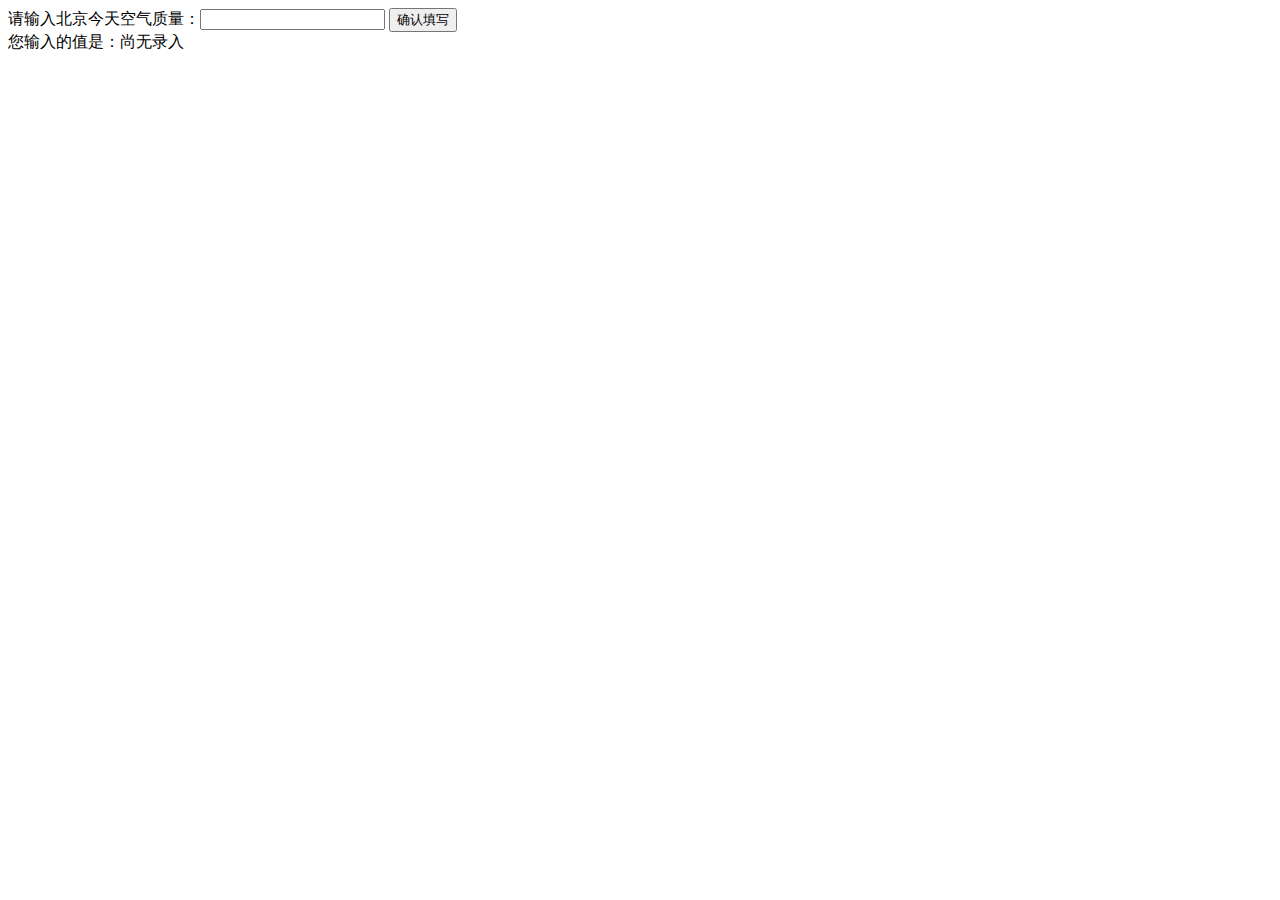
<file: 第二阶段/任务十三：零基础JavaScript编码（一）/index.html>
<!DOCTYPE html>
<html>
  <head>
    <meta charset="utf-8">
    <title>IFE JavaScript Task 01</title>
  </head>
<body>

  <label>请输入北京今天空气质量：<input id="aqi-input" type="text"></label>
  <button id="button">确认填写</button>

  <div>您输入的值是：<span id="aqi-display">尚无录入</span></div>

<script type="text/javascript">
  /*
  给按钮button绑定一个点击事件
  在事件处理函数中
  获取aqi-input输入的值，并显示在aqi-display中
  */
    var btn = document.getElementById("button");
    function clickBtn()
    {
      var inputValue = document.getElementById("aqi-input").value;
      var aqiDisplay = document.getElementById("aqi-display");
      aqiDisplay.innerHTML = inputValue;
    }
    btn.onclick = clickBtn;


</script>
</body>
</html>
</file>
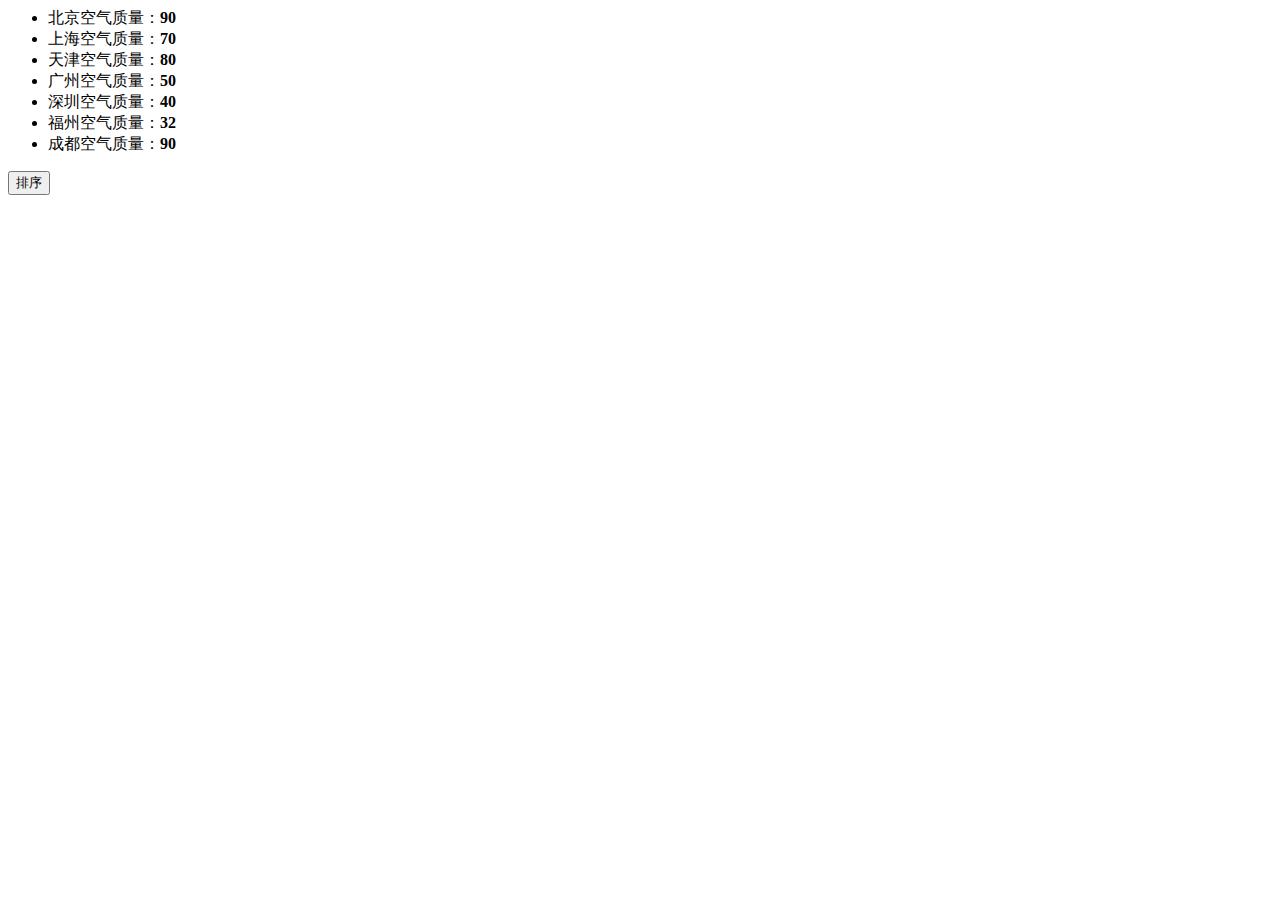
<file: 第二阶段/任务十五：零基础JavaScript编码（三）/index.html>
<!DOCTYPE>
<html>
  <head>
    <meta charset="utf-8">
    <title>IFE JavaScript Task 01</title>
  </head>
<body>

  <ul id="source">
    <li>北京空气质量：<b>90</b></li>
    <li>上海空气质量：<b>70</b></li>
    <li>天津空气质量：<b>80</b></li>
    <li>广州空气质量：<b>50</b></li>
    <li>深圳空气质量：<b>40</b></li>
    <li>福州空气质量：<b>32</b></li>
    <li>成都空气质量：<b>90</b></li>
  </ul>

  <ul id="resort"></ul>

  <button id="sort-btn">排序</button>

<script type="text/javascript">

  /**
   * getData方法
   * 读取id为source的列表，获取其中城市名字及城市对应的空气质量
   * 返回一个数组，格式见函数中示例
   */
  function getData() {
    // var uListChilds = document.getElementById("source").childNodes;
    var ul = document.getElementById("source");
    var data = new Array();
    // for(var i=0,j=0; i<uListChilds.length; i++)
    // {
    //   if(uListChilds[i].nodeName == "LI")
    //   {
    //     var liData = uListChilds[i].innerHTML;
    //     data[j] = new Array();
    //     data[j][0] = liData.slice(0,2);
    //     data[j][1] = liData.slice(-6,-4);
    //     console.log(data[j][0]+data[j][1]);
    //     j++;
    //   }
    // }
    for (var i = 0; i < ul.children.length; i++) {
      var li = ul.children[i];
      var strCity = li.innerHTML.split("空气质量：")[0];
      var num = Number(li.children[0].innerHTML);
      data.push([strCity, num]);
    }

    /*
    data = [
      ["北京", 90],
      ["北京", 90]
      ……
    ]
    */

    return data;

  }

  /**
   * sortAqiData
   * 按空气质量对data进行从小到大的排序
   * 返回一个排序后的数组
   */
  function sortAqiData(data)
  {
    function sortBy(x,y)
    {
      return x[1]-y[1];
    }
    data.sort(sortBy);
    for(var i=0; i<data.length; i++)
    {
      console.log(data[i][1]);
    }
    return data;
  }

  /**
   * render
   * 将排好序的城市及空气质量指数，输出显示到id位resort的列表中
   * 格式见ul中的注释的部分
   */
  function render(data)
  {
    var newUl = document.getElementById("resort");
    for(var i=0;i<data.length;i++)
    {
      var newLi = document.createElement("li");
      newLi.innerHTML = data[i][0]+"空气质量："+"<b>"+data[i][1]+"</b>";
      newUl.appendChild(newLi);
    }

  }

  function btnHandle()
  {
    if(document.getElementById("resort").childNodes.length === 0)
    {
      var aqiData = getData();
      aqiData = sortAqiData(aqiData);
      render(aqiData);
    }
  }


  function init() {

    // 在这下面给sort-btn绑定一个点击事件，点击时触发btnHandle函数
    var btn = document.getElementById("sort-btn");
    btn.onclick = btnHandle;

  }
  init();

</script>
</body>
</html>
</file>
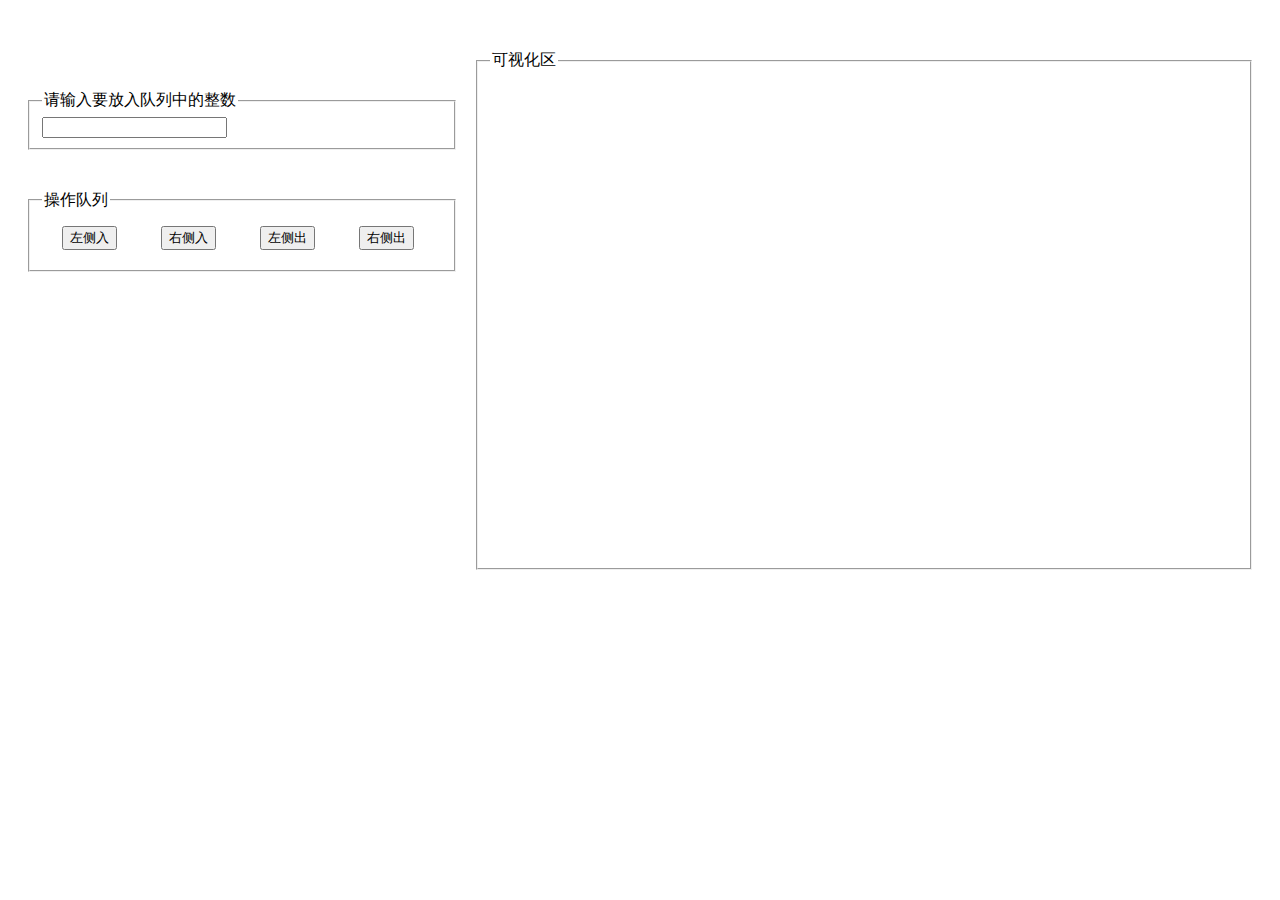
<file: 第二阶段/任务十八：基础JavaScript练习（一）/index.html>
<!DOCTYPE html>
<html lang="en">
<head>
    <meta charset="UTF-8">
    <title>任务十八</title>
    <link rel="stylesheet" type="text/css" href="style.css">
    <script type="text/javascript" src="script.js"></script>
</head>
<body>
    <div class="panel">
      <fieldset class="field-1">
        <legend>请输入要放入队列中的整数</legend>
        <input type="text" id="input-num">
      </fieldset>
      <fieldset class="field-1">
        <legend>操作队列</legend>
        <button class="btn">左侧入</button>
        <button class="btn">右侧入</button>
        <button class="btn">左侧出</button>
        <button class="btn">右侧出</button>
      </fieldset>
    </div>

    <fieldset class="field-2">
      <legend>可视化区</legend>
      <div id="visual"></div>
    </fieldset>
</body>
</html>
</file>
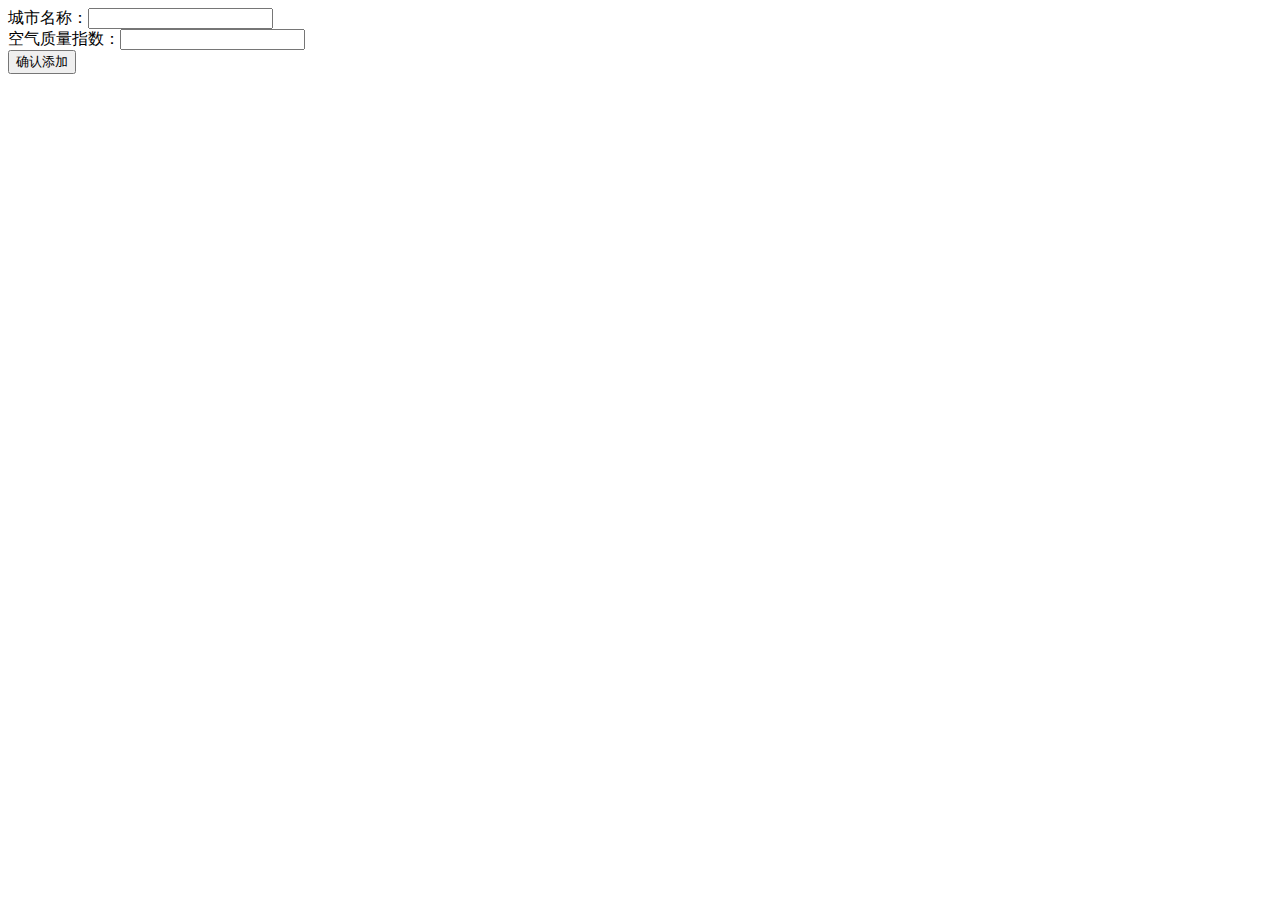
<file: 第二阶段/任务十六：零基础JavaScript编码（四）/index.html>
<!DOCTYPE>
<html>
  <head>
    <meta charset="utf-8">
    <title>IFE JavaScript Task 01</title>
  </head>
<body>

  <div>
    <label>城市名称：<input id="aqi-city-input" type="text"></label><br>
    <label>空气质量指数：<input id="aqi-value-input" type="text"></label><br>
    <button id="add-btn">确认添加</button>
  </div>
  <table id="aqi-table">
  <!--
    <tr>
      <td>城市</td><td>空气质量</td><td>操作</td>
    </tr>
    <tr>
      <td>北京</td><td>90</td><td><button>删除</button></td>
    </tr>
    <tr>
      <td>北京</td><td>90</td><td><button>删除</button></td>
    </tr>
   -->
  </table>
  <script src="task.js"></script>
</body>
</html>
</file>
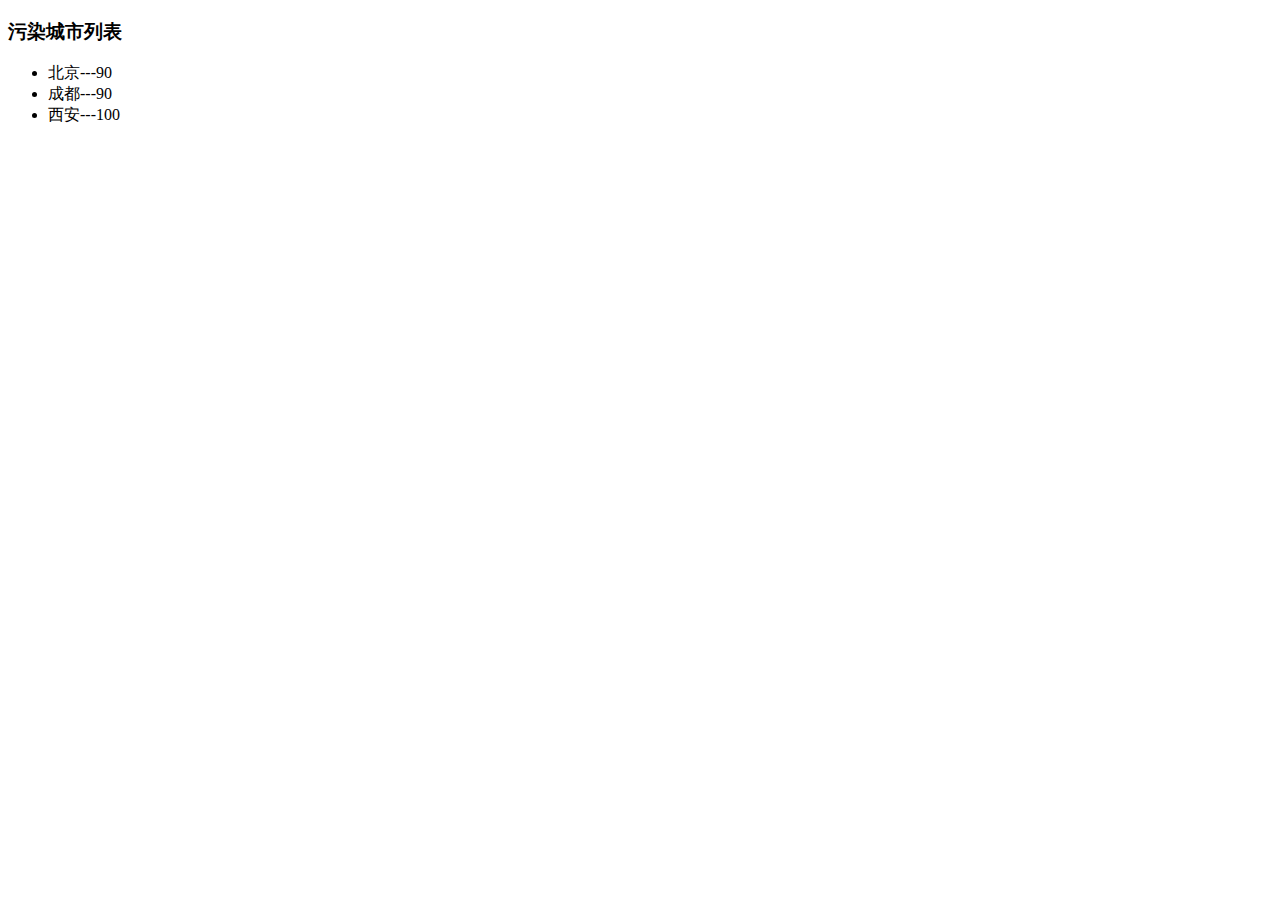
<file: 第二阶段/任务十四：零基础JavaScript编码（二）/index.html>
<!DOCTYPE html>
<html>
  <head>
    <meta charset="utf-8">
    <title>IFE JavaScript Task 01</title>
  </head>
  <body>

  <h3>污染城市列表</h3>
  <ul id="aqi-list">
  <!--
    <li>第一名：福州（样例），10</li>
  	<li>第二名：福州（样例），10</li> -->
  </ul>

  <script type="text/javascript">

  var aqiData = [
    ["北京", 90],
    ["上海", 50],
    ["福州", 10],
    ["广州", 50],
    ["成都", 90],
    ["西安", 100]
  ];

  /*
  遍历读取aqiData中各个城市的数据
  将空气质量指数大于60的城市显示到aqi-list的列表中
  */
  for(var i=0;i<aqiData.length;i++)
  {
    if(aqiData[i][1]>60)
      createList(aqiData[i]);
  }
  function createList(data)
  {
    var newLi = document.createElement("li");
    newLi.innerHTML = data[0]+"---"+data[1];
    var uList = document.getElementById("aqi-list");
    uList.appendChild(newLi);
  }

  </script>
  </body>
</html>
</file>
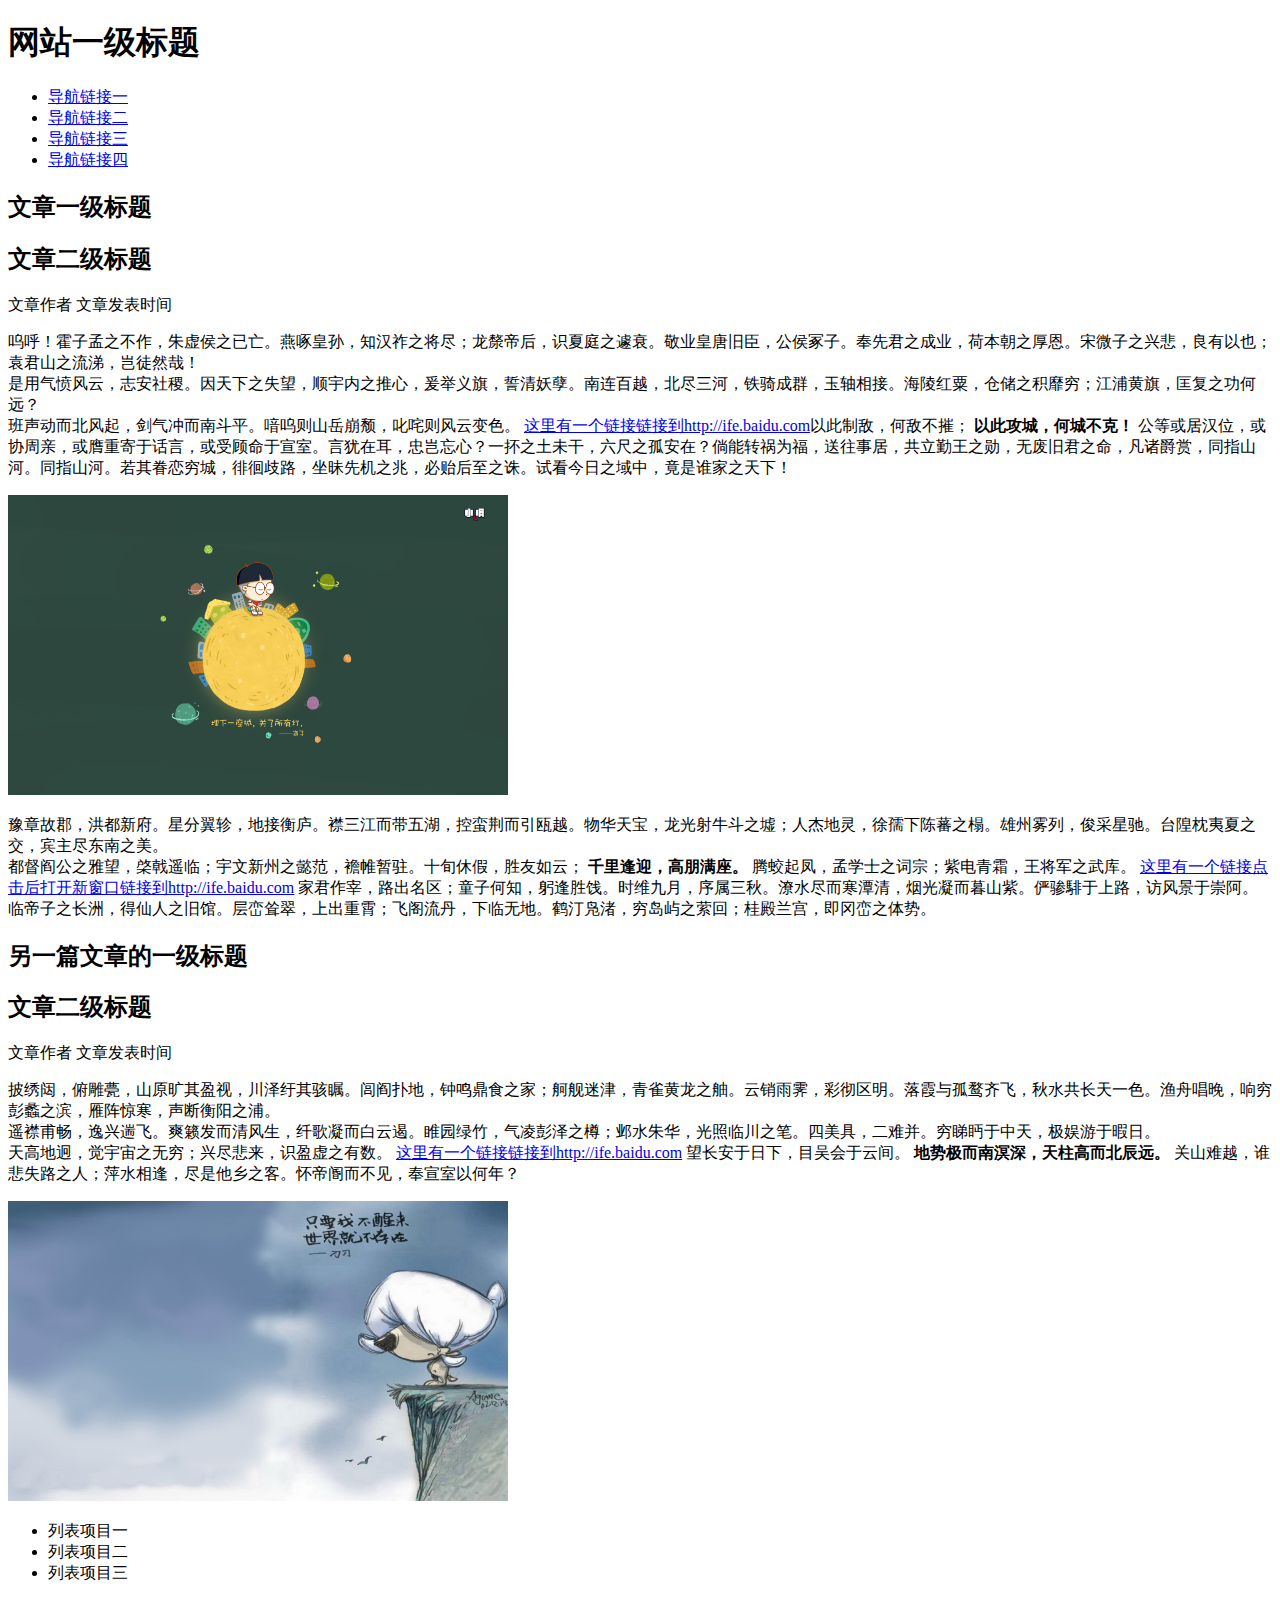
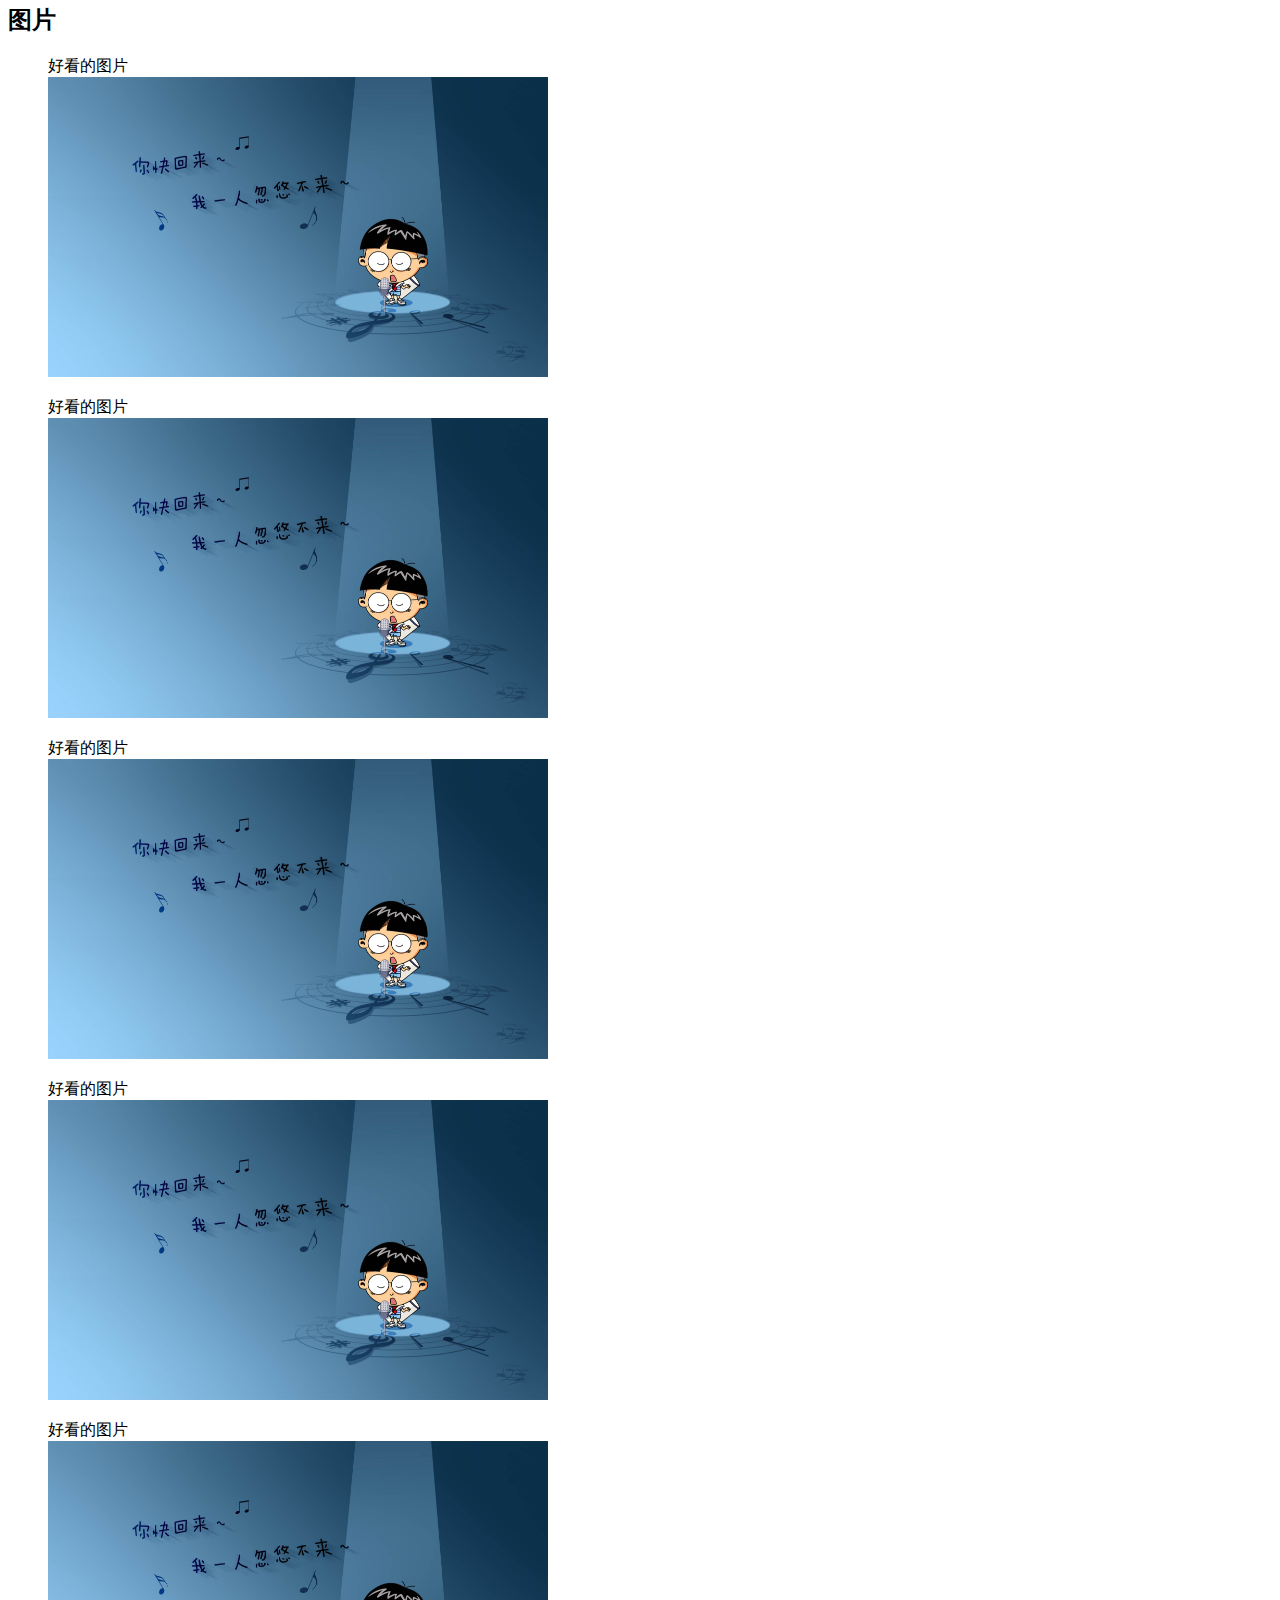
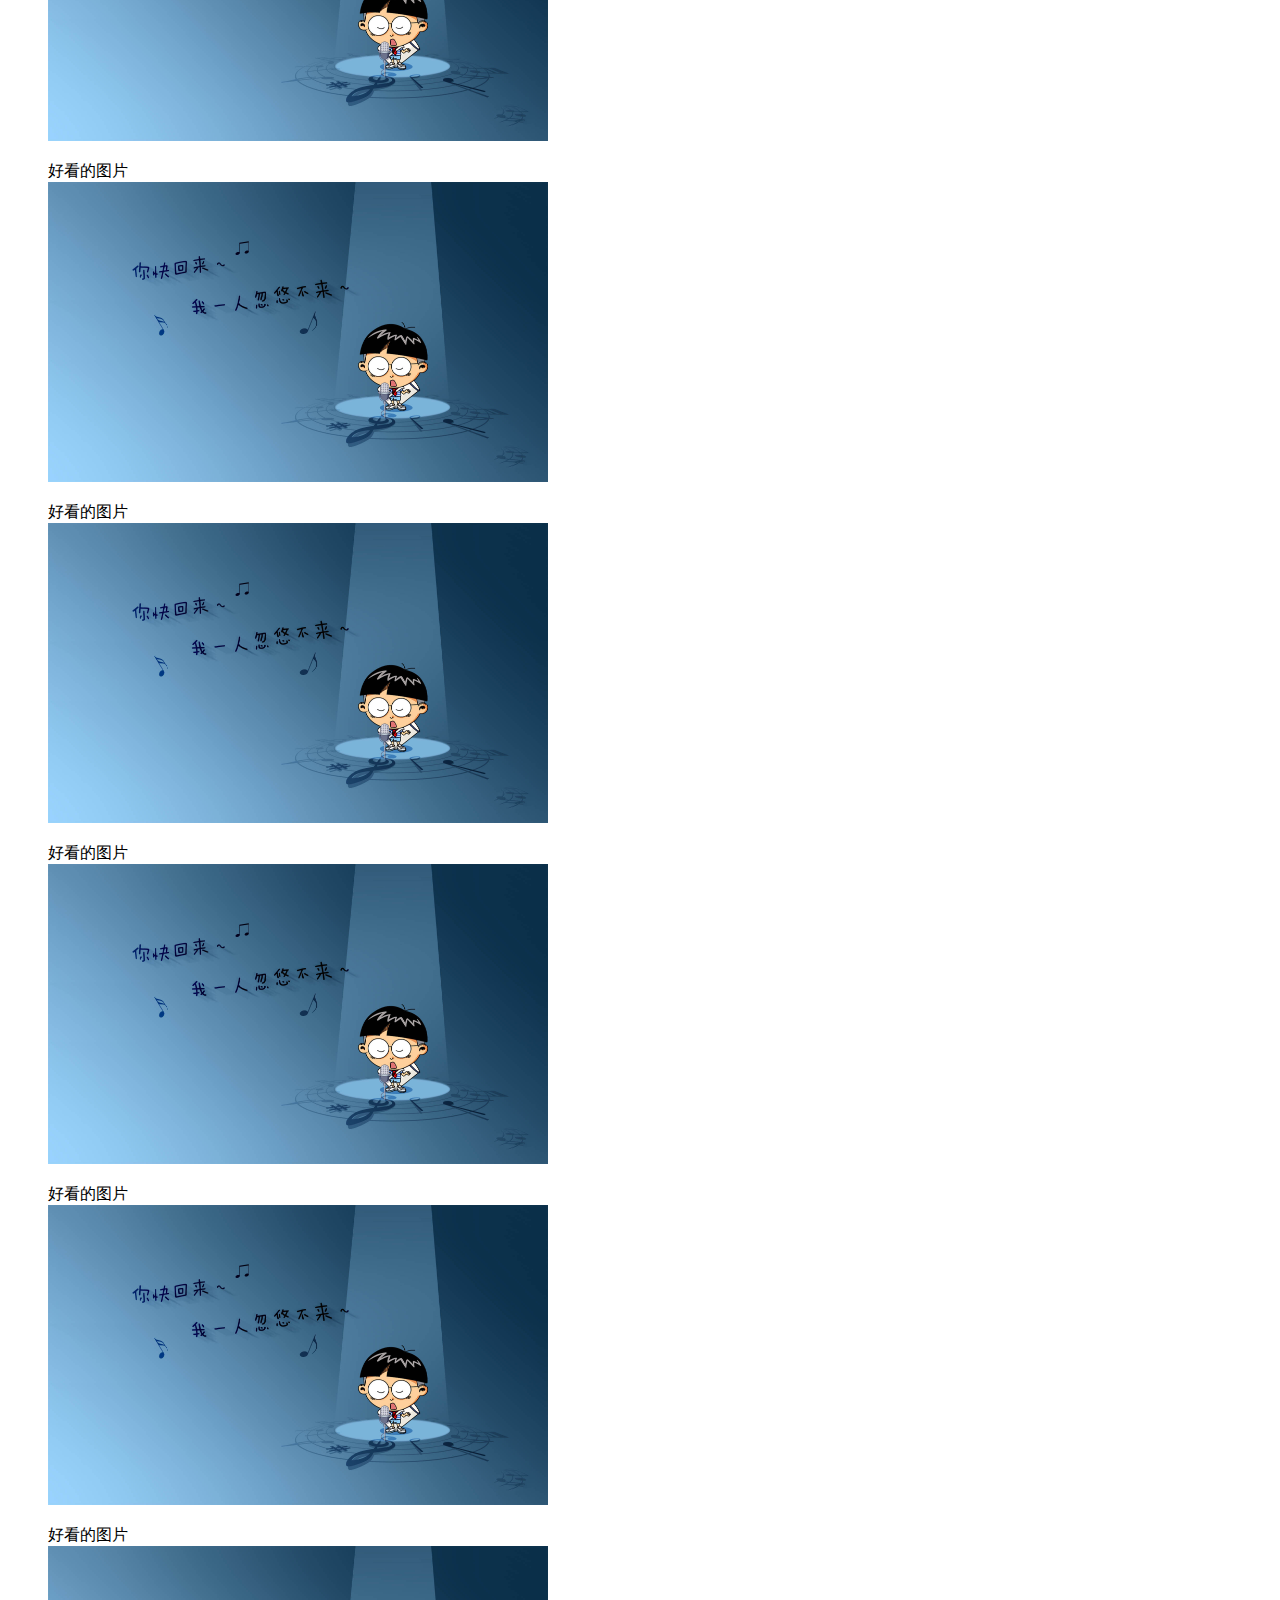
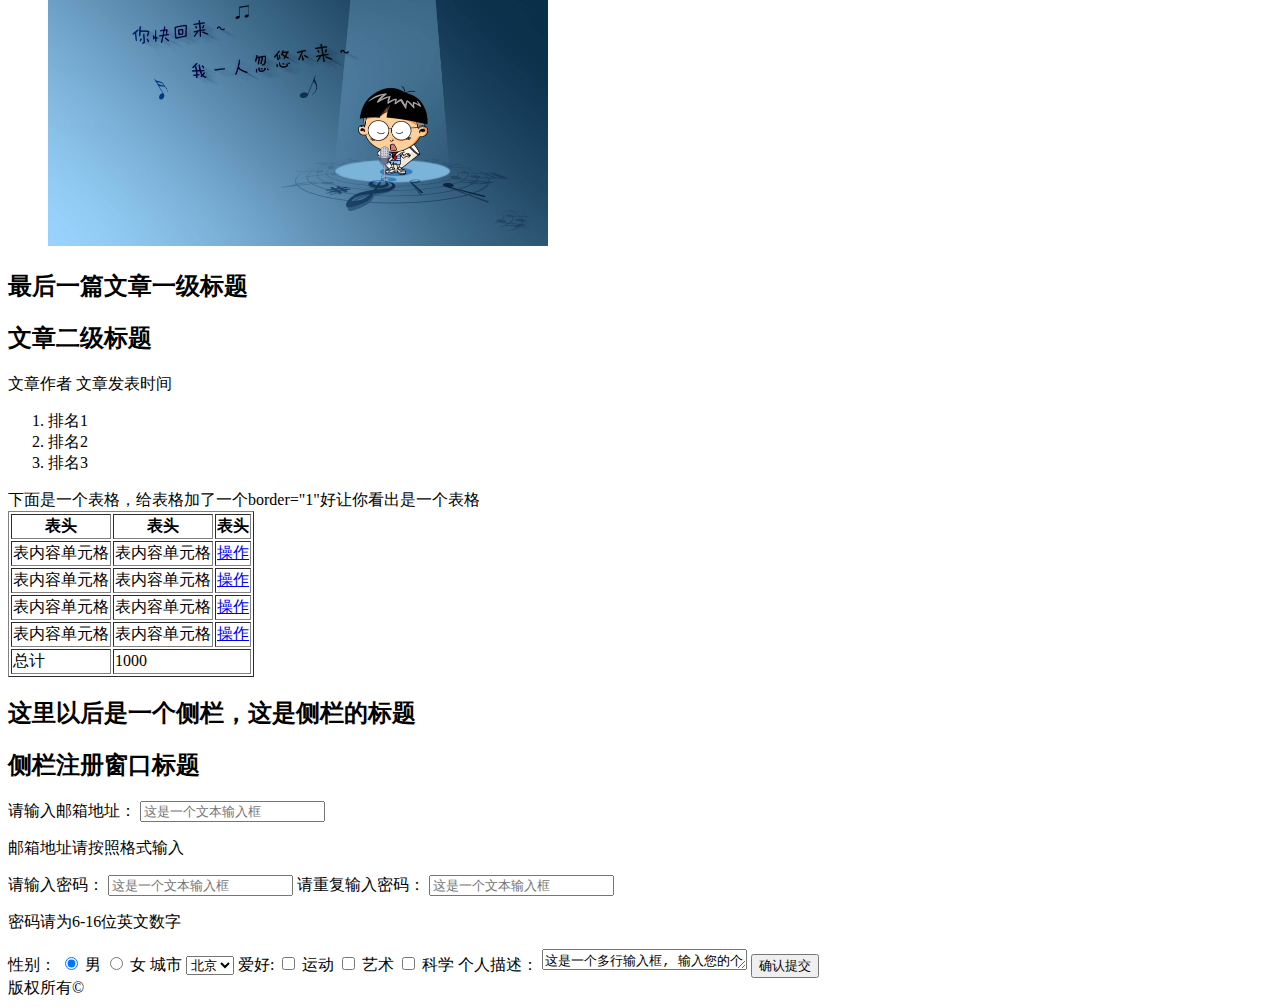
<file: 第一阶段/任务一：零基础HTML编码/e101.html>
<!DOCTYPE html>

<html>

	<head>
		<meta charset="UTF-8">
		<title>零基础HTML编码</title>
	</head>

	<body>

		<header>
			<h1>网站一级标题</h1>
			<nav>
				<ul>
					<li><a href="#">导航链接一</a></li>
					<li><a href="#">导航链接二</a></li>
					<li><a href="#">导航链接三</a></li>
					<li><a href="#">导航链接四</a></li>
				</ul>
			</nav>
		</header>

		<article>

			<header>
				<h2>文章一级标题</h2>
				<h2>文章二级标题</h2>

				<p>文章作者 <time>文章发表时间</time></p>
			</header>

			<p>
				<div>
					呜呼！霍子孟之不作，朱虚侯之已亡。燕啄皇孙，知汉祚之将尽；龙漦帝后，识夏庭之遽衰。敬业皇唐旧臣，公侯冢子。奉先君之成业，荷本朝之厚恩。宋微子之兴悲，良有以也；袁君山之流涕，岂徒然哉！
				</div>
				<div>
					是用气愤风云，志安社稷。因天下之失望，顺宇内之推心，爰举义旗，誓清妖孽。南连百越，北尽三河，铁骑成群，玉轴相接。海陵红粟，仓储之积靡穷；江浦黄旗，匡复之功何远？
				</div>
				<div>
					班声动而北风起，剑气冲而南斗平。喑呜则山岳崩颓，叱咤则风云变色。
					<a href="http://ife.baidu.com" title="百度前端技术学院">这里有一个链接链接到http://ife.baidu.com</a>以此制敌，何敌不摧；
					<strong>以此攻城，何城不克！</strong>
					公等或居汉位，或协周亲，或膺重寄于话言，或受顾命于宣室。言犹在耳，忠岂忘心？一抔之土未干，六尺之孤安在？倘能转祸为福，送往事居，共立勤王之勋，无废旧君之命，凡诸爵赏，同指山河。同指山河。若其眷恋穷城，徘徊歧路，坐昧先机之兆，必贻后至之诛。试看今日之域中，竟是谁家之天下！
				</div>
			</p>
			
			<img src="001.jpg" alt="很好看的图你看不见真可惜" title="好看的图片" width="500px" height="300px">	
			
			<p>
				<div>
					豫章故郡，洪都新府。星分翼轸，地接衡庐。襟三江而带五湖，控蛮荆而引瓯越。物华天宝，龙光射牛斗之墟；人杰地灵，徐孺下陈蕃之榻。雄州雾列，俊采星驰。台隍枕夷夏之交，宾主尽东南之美。
				</div>
				<div>
					都督阎公之雅望，棨戟遥临；宇文新州之懿范，襜帷暂驻。十旬休假，胜友如云；
					<strong>千里逢迎，高朋满座。</strong>
					腾蛟起凤，孟学士之词宗；紫电青霜，王将军之武库。
					<a href="http://ife.baidu.com" title="百度前端技术学院" target=_blank>这里有一个链接点击后打开新窗口链接到http://ife.baidu.com</a>
					家君作宰，路出名区；童子何知，躬逢胜饯。时维九月，序属三秋。潦水尽而寒潭清，烟光凝而暮山紫。俨骖騑于上路，访风景于崇阿。临帝子之长洲，得仙人之旧馆。层峦耸翠，上出重霄；飞阁流丹，下临无地。鹤汀凫渚，穷岛屿之萦回；桂殿兰宫，即冈峦之体势。
				</div>
			</p>

		</article>

		<article>

			<header>
				<h2>另一篇文章的一级标题</h2>
				<h2>文章二级标题</h2>

				<p>文章作者 文章发表时间</p>
			</header>

			<p>
				<div>
					披绣闼，俯雕甍，山原旷其盈视，川泽纡其骇瞩。闾阎扑地，钟鸣鼎食之家；舸舰迷津，青雀黄龙之舳。云销雨霁，彩彻区明。落霞与孤鹜齐飞，秋水共长天一色。渔舟唱晚，响穷彭蠡之滨，雁阵惊寒，声断衡阳之浦。
				</div>
				<div>
					遥襟甫畅，逸兴遄飞。爽籁发而清风生，纤歌凝而白云遏。睢园绿竹，气凌彭泽之樽；邺水朱华，光照临川之笔。四美具，二难并。穷睇眄于中天，极娱游于暇日。
				</div>
				<div>
					天高地迥，觉宇宙之无穷；兴尽悲来，识盈虚之有数。
					<a href="http://ife.baidu.com" title="百度前端技术学院">这里有一个链接链接到http://ife.baidu.com</a>
					望长安于日下，目吴会于云间。
					<b>地势极而南溟深，天柱高而北辰远。</b>
					关山难越，谁悲失路之人；萍水相逢，尽是他乡之客。怀帝阍而不见，奉宣室以何年？
				</div>
			</p>
		
			<img src="002.jpg" alt="很好看的图你看不见真可惜" title="好看的图片" width="500px" height="300px">

			<ul>
				<li>列表项目一</li>
				<li>列表项目二</li>
				<li>列表项目三</li>
			</ul>

			<section>

				<h2>图片</h2>

				<figure>
					<figcaption>好看的图片</figcaption>
					<img src="003.jpg" alt="很好看的图你看不见真可惜" title="好看的图片" width="500px" height="300px">
				</figure>
				<figure>
					<figcaption>好看的图片</figcaption>
					<img src="003.jpg" alt="很好看的图你看不见真可惜" title="好看的图片" width="500px" height="300px">
				</figure>
				<figure>
					<figcaption>好看的图片</figcaption>
					<img src="003.jpg" alt="很好看的图你看不见真可惜" title="好看的图片" width="500px" height="300px">
				</figure>
				<figure>
					<figcaption>好看的图片</figcaption>
					<img src="003.jpg" alt="很好看的图你看不见真可惜" title="好看的图片" width="500px" height="300px">
				</figure>
				<figure>
					<figcaption>好看的图片</figcaption>
					<img src="003.jpg" alt="很好看的图你看不见真可惜" title="好看的图片" width="500px" height="300px">
				</figure>
				<figure>
					<figcaption>好看的图片</figcaption>
					<img src="003.jpg" alt="很好看的图你看不见真可惜" title="好看的图片" width="500px" height="300px">
				</figure>
				<figure>
					<figcaption>好看的图片</figcaption>
					<img src="003.jpg" alt="很好看的图你看不见真可惜" title="好看的图片" width="500px" height="300px">
				</figure>
				<figure>
					<figcaption>好看的图片</figcaption>
					<img src="003.jpg" alt="很好看的图你看不见真可惜" title="好看的图片" width="500px" height="300px">
				</figure>
				<figure>
					<figcaption>好看的图片</figcaption>
					<img src="003.jpg" alt="很好看的图你看不见真可惜" title="好看的图片" width="500px" height="300px">
				</figure>
				<figure>
					<figcaption>好看的图片</figcaption>
					<img src="003.jpg" alt="很好看的图你看不见真可惜" title="好看的图片" width="500px" height="300px">
				</figure>
			</section>

		</article>

		<article>

			<header>
				<h2>最后一篇文章一级标题</h2>
				<h2>文章二级标题</h2>
				<p>文章作者 <time>文章发表时间</time></p>
				<ol>
					<li>排名1</li>
					<li>排名2</li>
					<li>排名3</li>
				</ol>
			</header>

			<section>
				下面是一个表格，给表格加了一个border="1"好让你看出是一个表格
				<table border="1">	
					<thead>
						<tr>
							<th>表头</th>
							<th>表头</th>
							<th>表头</th>
						</tr>
					</thead>
					<tbody>
						<tr>
							<td>表内容单元格</td>
							<td>表内容单元格</td>
							<td><a href="#">操作</a></td>
						</tr>
						<tr>
							<td>表内容单元格</td>
							<td>表内容单元格</td>
							<td><a href="#">操作</a></td>
						</tr>
						<tr>
							<td>表内容单元格</td>
							<td>表内容单元格</td>
							<td><a href="#">操作</a></td>
						</tr>
						<tr>
							<td>表内容单元格</td>
							<td>表内容单元格</td>
							<td><a href="#">操作</a></td>
						</tr>
					</tbody>
					<tfoot>
						<tr>
							<td>总计</td>
							<td colspan="2">1000</td>
						</tr>
					</tfoot>
				</table>
			</section>

			<aside>
				<h2>这里以后是一个侧栏，这是侧栏的标题</h2>
				<h2>侧栏注册窗口标题</h2>

				<form>
					<label for="mail">请输入邮箱地址：</label>
					<input type="email" name="mail" id="mail" placeholder="这是一个文本输入框" />
					<p>邮箱地址请按照格式输入</p>
					<label for="pswd">请输入密码：</label>
					<input type="password" name="pswd" id="pswd" placeholder="这是一个文本输入框" />
					<label for="rpswd">请重复输入密码：</label>
					<input type="password" name="rpswd" id="rpswd" placeholder="这是一个文本输入框" />
					<p>密码请为6-16位英文数字</p>
					<label>性别：</label>
					<input type="radio" name="gender" id="male" value="male" checked="checked" />
					<label for="male">男</label>
					<input type="radio" name="gender" id="female" value="female" />
					<label for="female">女</label>
					<label for="address">城市</label>
					<select id="address">
						<option selected="selected">北京</option>
						<option>杭州</option>
						<option>上海</option>
					</select>
					<label>爱好:</label>
					<input type="checkbox" id="sport" name="interest" value="sport" />
					<label for="sport">运动</label>
					<input type="checkbox" id="art" name="interest" value="art" />
					<label for="art">艺术</label>
					<input type="checkbox" id="science" name="interest" value="interest" />
					<label for="science">科学</label>
					<label for="introduction">个人描述：</label>
					<textarea id="introduction" rows="1" cols="23">这是一个多行输入框, 输入您的个人描述</textarea>
					<input type="submit" value="确认提交" />
				</form>

			</aside>

		</article>

		<footer>
			版权所有&copy;
		</footer>

	</body>

</html>
</file>
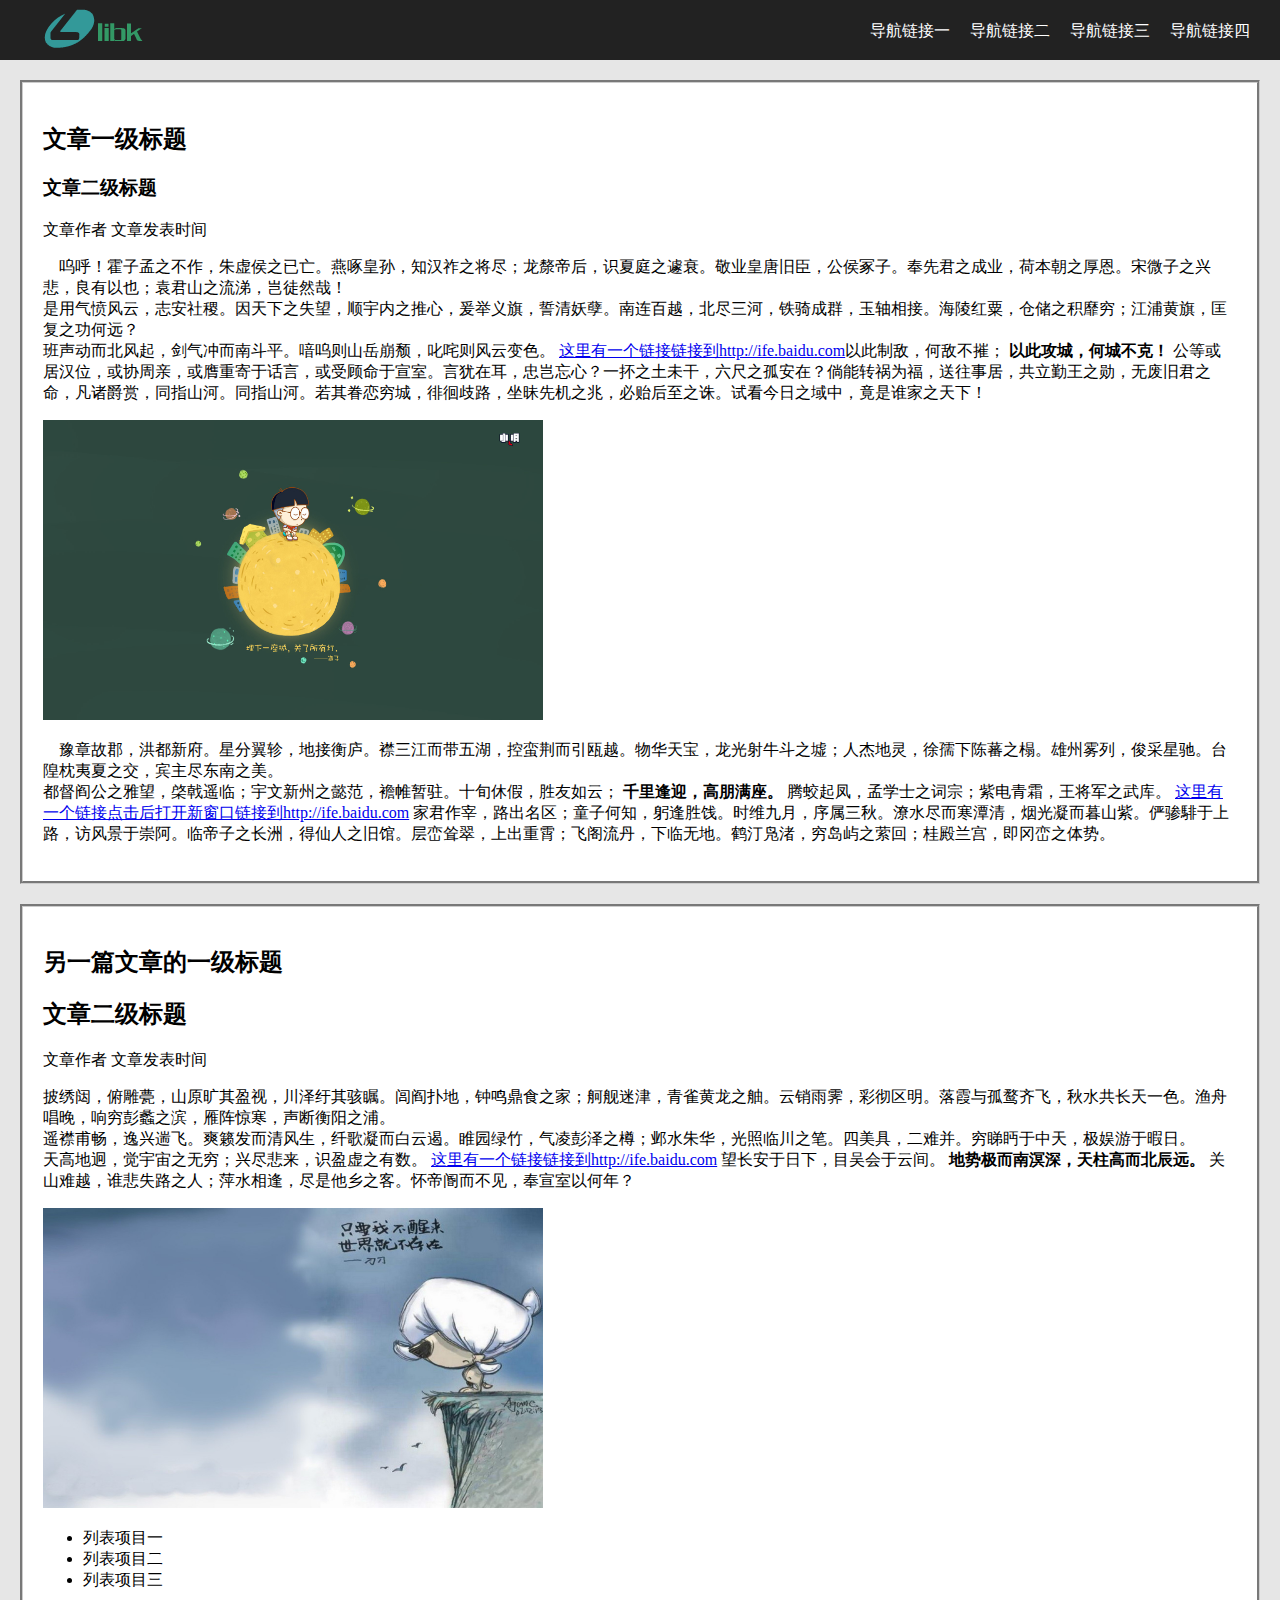
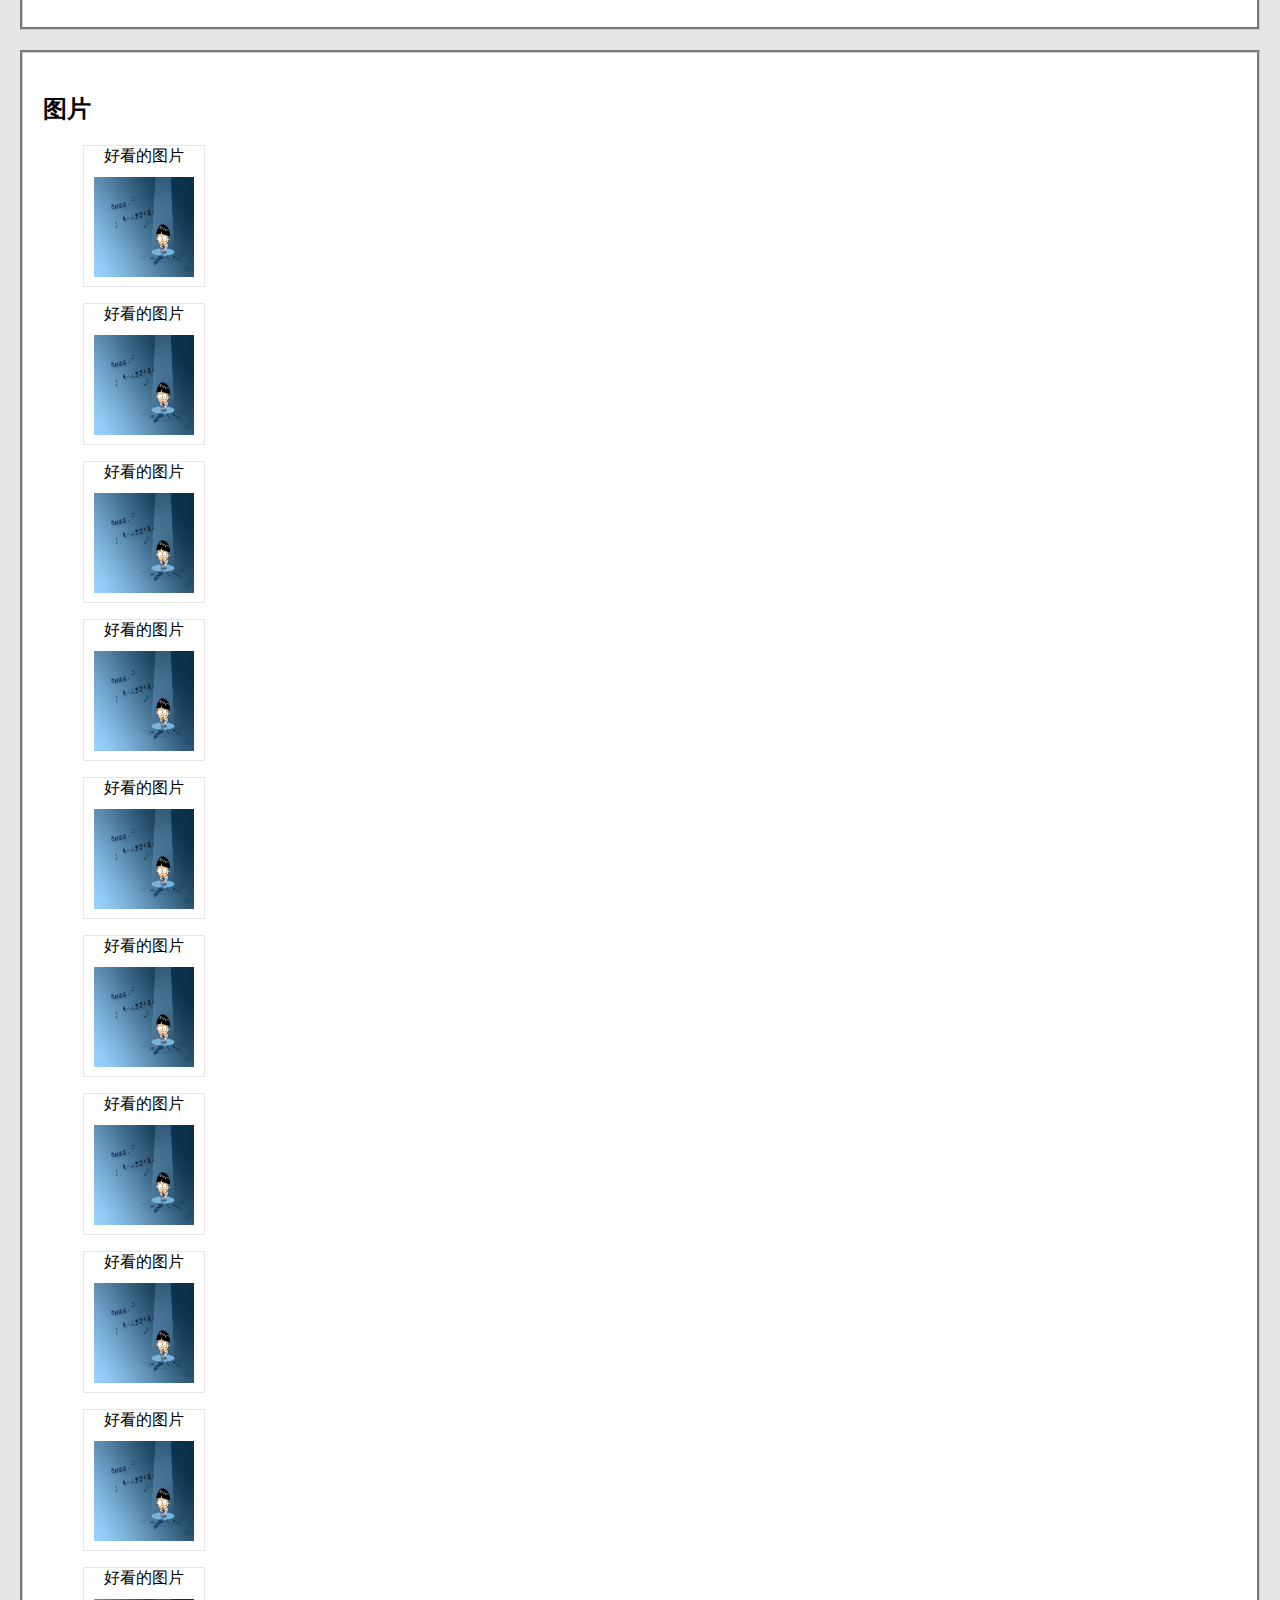
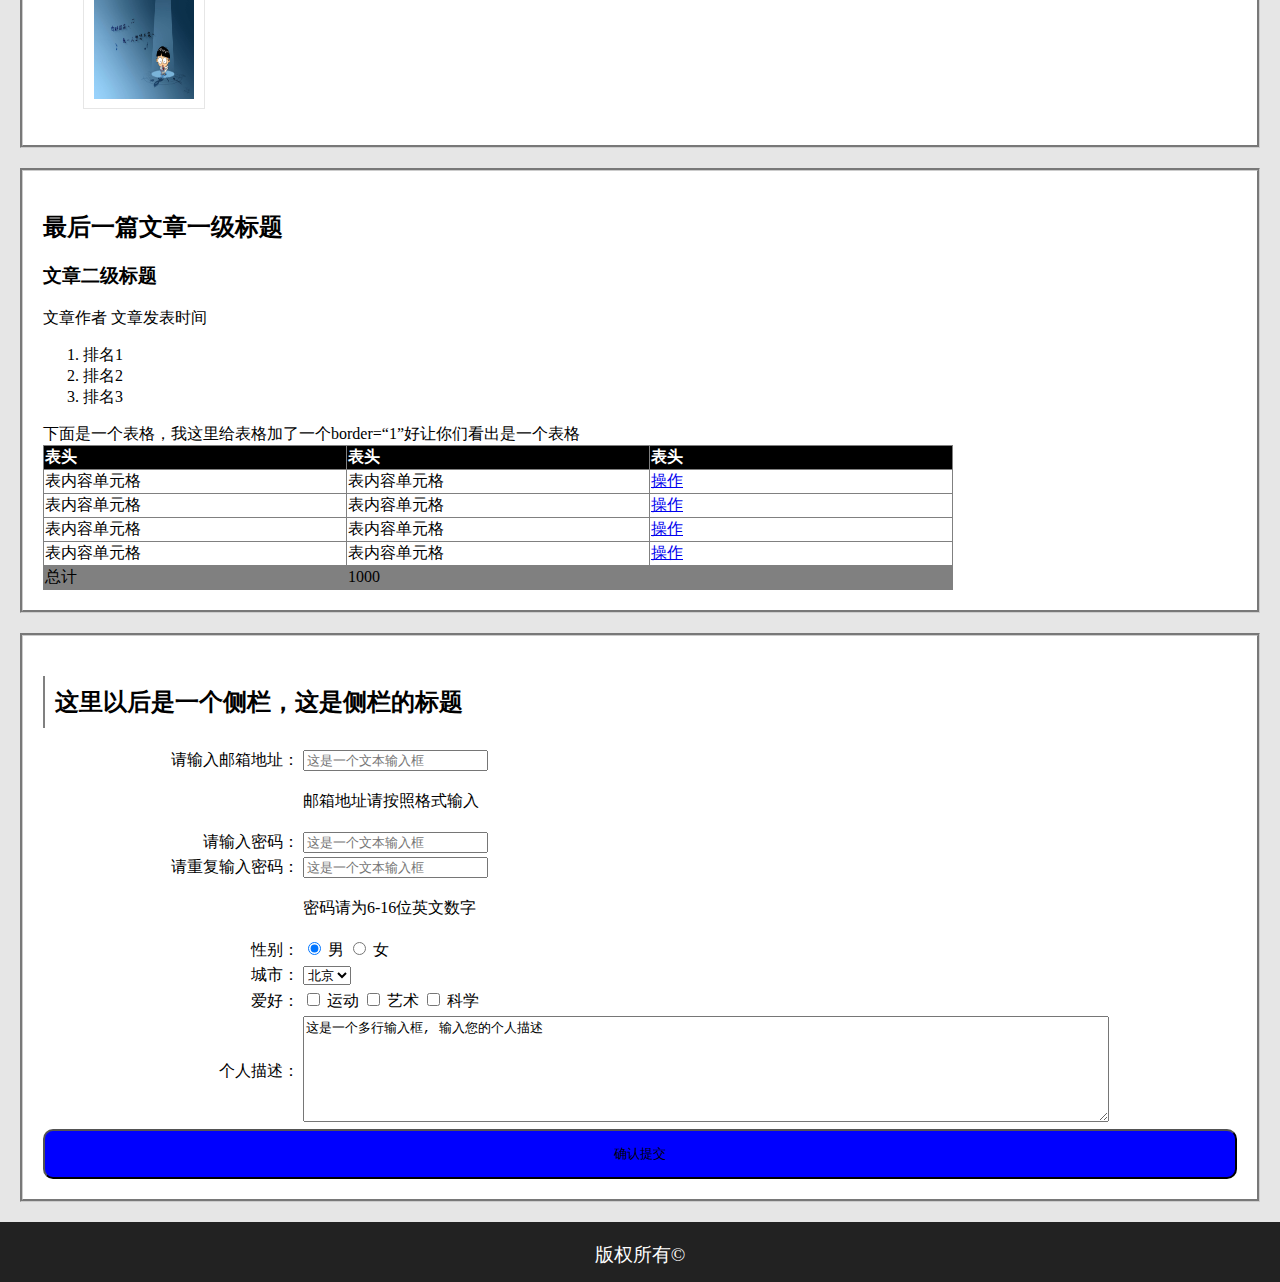
<file: 第一阶段/任务二：零基础HTML及CSS编码（一）/e102.html>
<!DOCTYPE html>

<html>

	<head>
		<meta charset="UTF-8">
		<title>零基础HTML编码</title>
		<link href="e102.css" rel="stylesheet" type="text/css">
	</head>

	<body>

		<header id="nav_head">
			<img src="libk.png" alt="libk" title="libk">
			<nav>
				<ul>
					<li><a href="#">导航链接一</a></li>
					<li><a href="#">导航链接二</a></li>
					<li><a href="#">导航链接三</a></li>
					<li><a href="#">导航链接四</a></li>
				</ul>
			</nav>

		</header>

		<article class="article">

			<header>
				<h2>文章一级标题</h2>
				<h3>文章二级标题</h3>

				<p>文章作者 <time>文章发表时间</time></p>
			</header>

			<p>
				<div>
					&nbsp&nbsp&nbsp&nbsp呜呼！霍子孟之不作，朱虚侯之已亡。燕啄皇孙，知汉祚之将尽；龙漦帝后，识夏庭之遽衰。敬业皇唐旧臣，公侯冢子。奉先君之成业，荷本朝之厚恩。宋微子之兴悲，良有以也；袁君山之流涕，岂徒然哉！
				</div>
				<div>
					是用气愤风云，志安社稷。因天下之失望，顺宇内之推心，爰举义旗，誓清妖孽。南连百越，北尽三河，铁骑成群，玉轴相接。海陵红粟，仓储之积靡穷；江浦黄旗，匡复之功何远？
				</div>
				<div>
					班声动而北风起，剑气冲而南斗平。喑呜则山岳崩颓，叱咤则风云变色。
					<a href="http://ife.baidu.com" title="百度前端技术学院">这里有一个链接链接到http://ife.baidu.com</a>以此制敌，何敌不摧；
					<strong>以此攻城，何城不克！</strong>
					公等或居汉位，或协周亲，或膺重寄于话言，或受顾命于宣室。言犹在耳，忠岂忘心？一抔之土未干，六尺之孤安在？倘能转祸为福，送往事居，共立勤王之勋，无废旧君之命，凡诸爵赏，同指山河。同指山河。若其眷恋穷城，徘徊歧路，坐昧先机之兆，必贻后至之诛。试看今日之域中，竟是谁家之天下！
				</div>
			</p>
			
			<img src="001.jpg" alt="很好看的图你看不见真可惜" title="好看的图片" width="500px" height="300px">	
			
			<p>
				<div>
					&nbsp&nbsp&nbsp&nbsp豫章故郡，洪都新府。星分翼轸，地接衡庐。襟三江而带五湖，控蛮荆而引瓯越。物华天宝，龙光射牛斗之墟；人杰地灵，徐孺下陈蕃之榻。雄州雾列，俊采星驰。台隍枕夷夏之交，宾主尽东南之美。
				</div>
				<div>
					都督阎公之雅望，棨戟遥临；宇文新州之懿范，襜帷暂驻。十旬休假，胜友如云；
					<strong>千里逢迎，高朋满座。</strong>
					腾蛟起凤，孟学士之词宗；紫电青霜，王将军之武库。
					<a href="http://ife.baidu.com" title="百度前端技术学院" target=_blank>这里有一个链接点击后打开新窗口链接到http://ife.baidu.com</a>
					家君作宰，路出名区；童子何知，躬逢胜饯。时维九月，序属三秋。潦水尽而寒潭清，烟光凝而暮山紫。俨骖騑于上路，访风景于崇阿。临帝子之长洲，得仙人之旧馆。层峦耸翠，上出重霄；飞阁流丹，下临无地。鹤汀凫渚，穷岛屿之萦回；桂殿兰宫，即冈峦之体势。
				</div>
			</p>

		</article>

		<article class="article">

			<header>
				<h2>另一篇文章的一级标题</h2>
				<h2>文章二级标题</h2>

				<p>文章作者 文章发表时间</p>
			</header>

			<p>
				<div>
					披绣闼，俯雕甍，山原旷其盈视，川泽纡其骇瞩。闾阎扑地，钟鸣鼎食之家；舸舰迷津，青雀黄龙之舳。云销雨霁，彩彻区明。落霞与孤鹜齐飞，秋水共长天一色。渔舟唱晚，响穷彭蠡之滨，雁阵惊寒，声断衡阳之浦。
				</div>
				<div>
					遥襟甫畅，逸兴遄飞。爽籁发而清风生，纤歌凝而白云遏。睢园绿竹，气凌彭泽之樽；邺水朱华，光照临川之笔。四美具，二难并。穷睇眄于中天，极娱游于暇日。
				</div>
				<div>
					天高地迥，觉宇宙之无穷；兴尽悲来，识盈虚之有数。
					<a href="http://ife.baidu.com" title="百度前端技术学院">这里有一个链接链接到http://ife.baidu.com</a>
					望长安于日下，目吴会于云间。
					<b>地势极而南溟深，天柱高而北辰远。</b>
					关山难越，谁悲失路之人；萍水相逢，尽是他乡之客。怀帝阍而不见，奉宣室以何年？
				</div>
			</p>
		
			<img src="002.jpg" alt="很好看的图你看不见真可惜" title="好看的图片" width="500px" height="300px">

			<ul>
				<li>列表项目一</li>
				<li>列表项目二</li>
				<li>列表项目三</li>
			</ul>

		</article>

		<section class="article">

			<h2>图片</h2>

			<figure class="figure">
				<figcaption class="figcaption">好看的图片</figcaption>
				<img src="003.jpg" alt="很好看的图你看不见真可惜" title="好看的图片" width="500px" height="300px" class="picture">
			</figure>
			<figure class="figure">
				<figcaption class="figcaption">好看的图片</figcaption>
				<img src="003.jpg" alt="很好看的图你看不见真可惜" title="好看的图片" width="500px" height="300px" class="picture">
			</figure>
			<figure class="figure">
				<figcaption class="figcaption">好看的图片</figcaption>
				<img src="003.jpg" alt="很好看的图你看不见真可惜" title="好看的图片" width="500px" height="300px" class="picture">
			</figure>
			<figure class="figure">
				<figcaption class="figcaption">好看的图片</figcaption>
				<img src="003.jpg" alt="很好看的图你看不见真可惜" title="好看的图片" width="500px" height="300px" class="picture">
			</figure>
			<figure class="figure">
				<figcaption class="figcaption">好看的图片</figcaption>
				<img src="003.jpg" alt="很好看的图你看不见真可惜" title="好看的图片" width="500px" height="300px" class="picture">
			</figure>
			<figure class="figure">
				<figcaption class="figcaption">好看的图片</figcaption>
				<img src="003.jpg" alt="很好看的图你看不见真可惜" title="好看的图片" width="500px" height="300px" class="picture">
			</figure>
			<figure class="figure">
				<figcaption class="figcaption">好看的图片</figcaption>
				<img src="003.jpg" alt="很好看的图你看不见真可惜" title="好看的图片" width="500px" height="300px" class="picture">
			</figure>
			<figure class="figure">
				<figcaption class="figcaption">好看的图片</figcaption>
				<img src="003.jpg" alt="很好看的图你看不见真可惜" title="好看的图片" width="500px" height="300px" class="picture">
			</figure>
			<figure class="figure">
				<figcaption class="figcaption">好看的图片</figcaption>
				<img src="003.jpg" alt="很好看的图你看不见真可惜" title="好看的图片" width="500px" height="300px" class="picture">
			</figure>
			<figure class="figure">
				<figcaption class="figcaption">好看的图片</figcaption>
				<img src="003.jpg" alt="很好看的图你看不见真可惜" title="好看的图片" width="500px" height="300px" class="picture">
			</figure>
		</section>

		

		<article class="article">

			<header>
				<h2>最后一篇文章一级标题</h2>
				<h3>文章二级标题</h3>
				<p>文章作者 <time>文章发表时间</time></p>
				<ol>
					<li>排名1</li>
					<li>排名2</li>
					<li>排名3</li>
				</ol>
			</header>

			<section>
				下面是一个表格，我这里给表格加了一个border=“1”好让你们看出是一个表格
				<table id="table">	
					<thead>
						<tr>
							<th>表头</th>
							<th>表头</th>
							<th>表头</th>
						</tr>
					</thead>
					<tbody>
						<tr>
							<td>表内容单元格</td>
							<td>表内容单元格</td>
							<td><a href="#">操作</a></td>
						</tr>
						<tr>
							<td>表内容单元格</td>
							<td>表内容单元格</td>
							<td><a href="#">操作</a></td>
						</tr>
						<tr>
							<td>表内容单元格</td>
							<td>表内容单元格</td>
							<td><a href="#">操作</a></td>
						</tr>
						<tr>
							<td>表内容单元格</td>
							<td>表内容单元格</td>
							<td><a href="#">操作</a></td>
						</tr>
					</tbody>
					<tfoot>
						<tr>
							<td class="conclusion">总计</td>
							<td  class="conclusion" colspan="2">1000</td>
						</tr>
					</tfoot>
				</table>
			</section>

		</article>

		<aside class="article">
			<h2 id="sidebar_head">这里以后是一个侧栏，这是侧栏的标题</h2>
			<form>
				<table id="form_table">
					<tr>
						<td>
							<label for="mail">请输入邮箱地址：</label>
						</td>
						<td>
							<input type="email" name="mail"  placeholder="这是一个文本输入框" />
						</td>
					</tr>
					<tr>
						<td></td>
						<td>
							<p>邮箱地址请按照格式输入</p>
						</td>
					</tr>
					<tr>
						<td>
							<label for="pswd">请输入密码：</label>
						</td>
						<td>
							<input type="password" name="pswd" placeholder="这是一个文本输入框" />
						</td>
					</tr>
					<tr>
						<td>
							<label for="rpswd">请重复输入密码：</label>
						</td>
						<td>
							<input type="password" name="rpswd" id="rpswd" placeholder="这是一个文本输入框" />
						</td>
					</tr>
					<tr>
						<td></td>
						<td>
							<p>密码请为6-16位英文数字</p>
						</td>
					</tr>
					<tr>
						<td>
							<label>性别：</label>
						</td>
						<td>
							<input type="radio" name="gender" id="male" value="male" checked="checked" />
							<label for="male">男</label>
							<input type="radio" name="gender" id="female" value="female" />
							<label for="female">女</label>
						</td>
					</tr>
					<tr>
						<td>
							<label for="address">城市：</label>
						</td>
						<td>
							<select id="address">
								<option selected="selected">北京</option>
								<option>杭州</option>
								<option>上海</option>
							</select>
						</td>
					</tr>
					<tr>
						<td>
							<label>爱好：</label>
						</td>
						<td>
							<input type="checkbox" id="sport" name="interest" value="sport" />
							<label for="sport">运动</label>
							<input type="checkbox" id="art" name="interest" value="art" />
							<label for="art">艺术</label>
							<input type="checkbox" id="science" name="interest" value="interest" />
							<label for="science">科学</label>
						</td>
					</tr>
					<tr>
						<td>
							<label for="introduction">个人描述：</label>
						</td>
						<td>
							<textarea id="introduction" rows="1" cols="23">这是一个多行输入框, 输入您的个人描述</textarea>
						</td>
					</tr>
				</table>
				<input type="submit" value="确认提交" id="submit" />
			</form>

		</aside>

		

		<footer id="footer">
			<span>版权所有&copy;</span>
		</footer>

	</body>

</html>
</file>
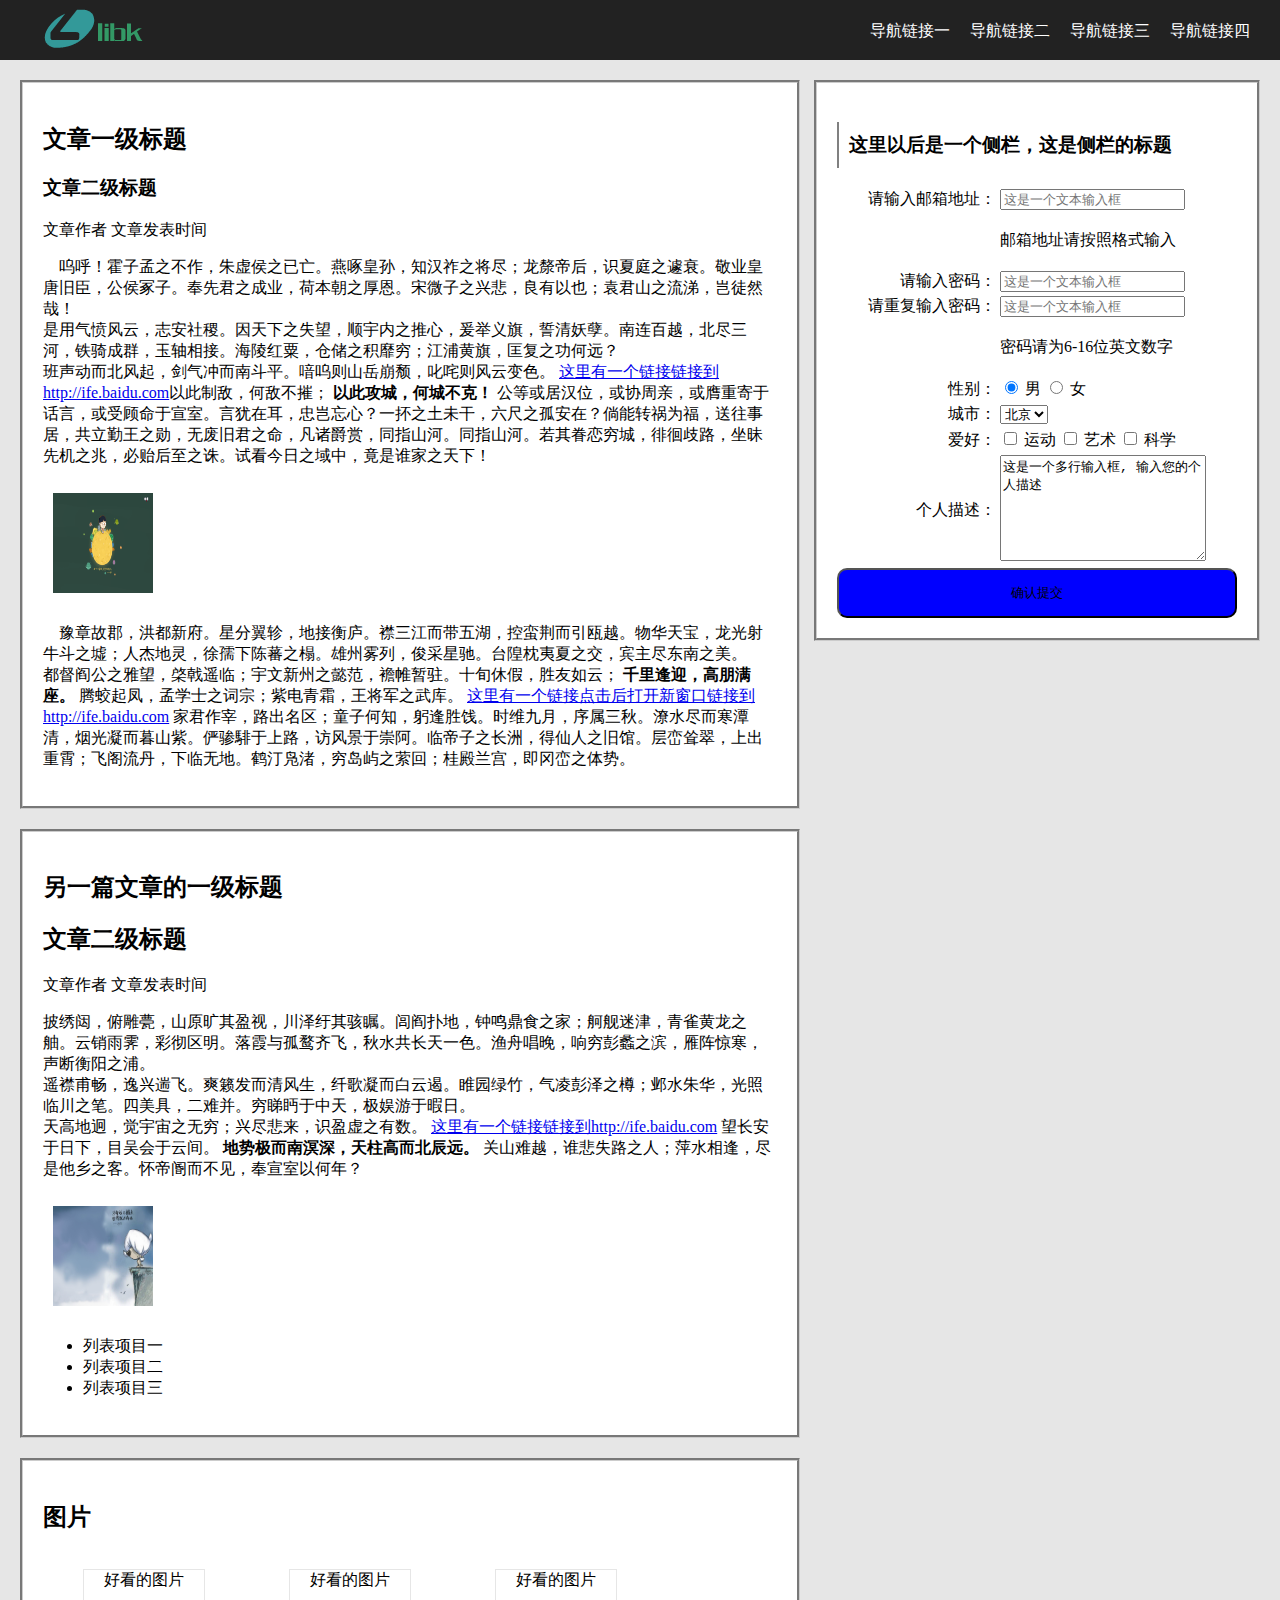
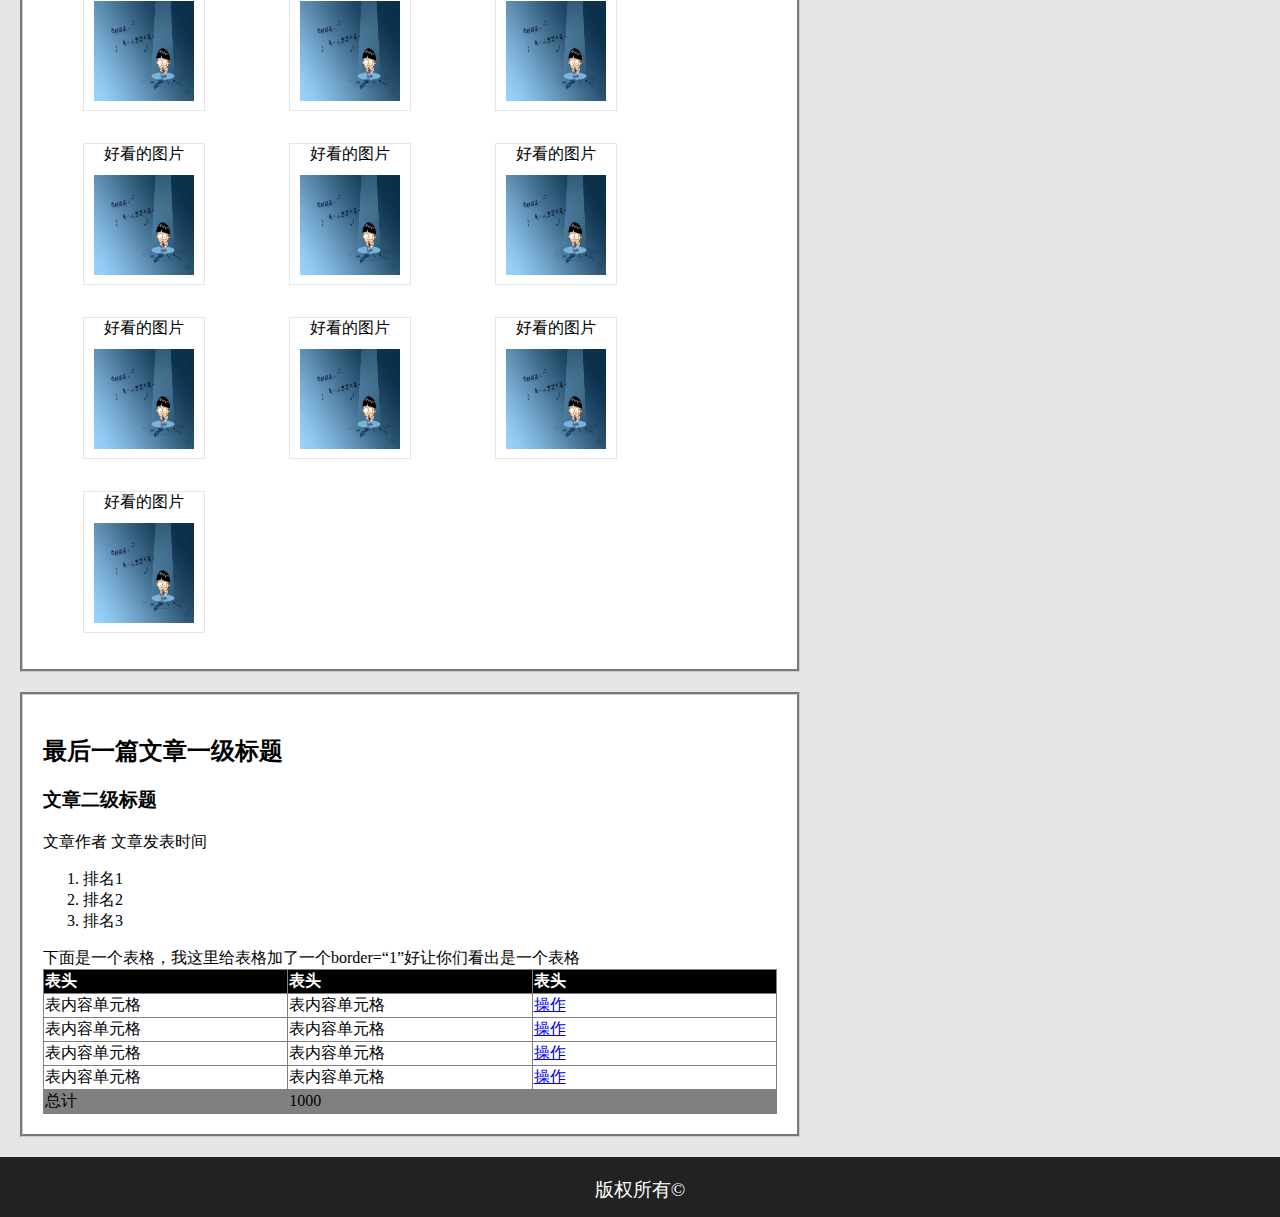
<file: 第一阶段/任务五：零基础HTML及CSS编码（二）/e105.html>
<!DOCTYPE html>

<html>

	<head>
		<meta charset="UTF-8">
		<title>零基础HTML编码</title>
		<link href="e105.css" rel="stylesheet" type="text/css">
	</head>

	<body>

		<header id="nav_head">
			<img src="libk.png" alt="libk" title="libk">
			<nav>
				<ul>
					<li><a href="#">导航链接一</a></li>
					<li><a href="#">导航链接二</a></li>
					<li><a href="#">导航链接三</a></li>
					<li><a href="#">导航链接四</a></li>
				</ul>
			</nav>

		</header>

		<aside class="article" id="sidebar">
			<h3 id="sidebar_head">这里以后是一个侧栏，这是侧栏的标题</h3>
			<form>
				<table id="form_table">
					<tr>
						<td>
							<label for="mail">请输入邮箱地址：</label>
						</td>
						<td>
							<input type="email" name="mail"  placeholder="这是一个文本输入框" />
						</td>
					</tr>
					<tr>
						<td></td>
						<td>
							<p>邮箱地址请按照格式输入</p>
						</td>
					</tr>
					<tr>
						<td>
							<label for="pswd">请输入密码：</label>
						</td>
						<td>
							<input type="password" name="pswd" placeholder="这是一个文本输入框" />
						</td>
					</tr>
					<tr>
						<td>
							<label for="rpswd">请重复输入密码：</label>
						</td>
						<td>
							<input type="password" name="rpswd" id="rpswd" placeholder="这是一个文本输入框" />
						</td>
					</tr>
					<tr>
						<td></td>
						<td>
							<p>密码请为6-16位英文数字</p>
						</td>
					</tr>
					<tr>
						<td>
							<label>性别：</label>
						</td>
						<td>
							<input type="radio" name="gender" id="male" value="male" checked="checked" />
							<label for="male">男</label>
							<input type="radio" name="gender" id="female" value="female" />
							<label for="female">女</label>
						</td>
					</tr>
					<tr>
						<td>
							<label for="address">城市：</label>
						</td>
						<td>
							<select id="address">
								<option selected="selected">北京</option>
								<option>杭州</option>
								<option>上海</option>
							</select>
						</td>
					</tr>
					<tr>
						<td>
							<label>爱好：</label>
						</td>
						<td>
							<input type="checkbox" id="sport" name="interest" value="sport" />
							<label for="sport">运动</label>
							<input type="checkbox" id="art" name="interest" value="art" />
							<label for="art">艺术</label>
							<input type="checkbox" id="science" name="interest" value="interest" />
							<label for="science">科学</label>
						</td>
					</tr>
					<tr>
						<td>
							<label for="introduction">个人描述：</label>
						</td>
						<td>
							<textarea id="introduction" rows="1" cols="15">这是一个多行输入框, 输入您的个人描述</textarea>
						</td>
					</tr>
				</table>
				<input type="submit" value="确认提交" id="submit" />
			</form>

		</aside>


		<article class="article">

			<header>
				<h2>文章一级标题</h2>
				<h3>文章二级标题</h3>

				<p>文章作者 <time>文章发表时间</time></p>
			</header>

			<p>
				<div>
					&nbsp&nbsp&nbsp&nbsp呜呼！霍子孟之不作，朱虚侯之已亡。燕啄皇孙，知汉祚之将尽；龙漦帝后，识夏庭之遽衰。敬业皇唐旧臣，公侯冢子。奉先君之成业，荷本朝之厚恩。宋微子之兴悲，良有以也；袁君山之流涕，岂徒然哉！
				</div>
				<div>
					是用气愤风云，志安社稷。因天下之失望，顺宇内之推心，爰举义旗，誓清妖孽。南连百越，北尽三河，铁骑成群，玉轴相接。海陵红粟，仓储之积靡穷；江浦黄旗，匡复之功何远？
				</div>
				<div>
					班声动而北风起，剑气冲而南斗平。喑呜则山岳崩颓，叱咤则风云变色。
					<a href="http://ife.baidu.com" title="百度前端技术学院">这里有一个链接链接到http://ife.baidu.com</a>以此制敌，何敌不摧；
					<strong>以此攻城，何城不克！</strong>
					公等或居汉位，或协周亲，或膺重寄于话言，或受顾命于宣室。言犹在耳，忠岂忘心？一抔之土未干，六尺之孤安在？倘能转祸为福，送往事居，共立勤王之勋，无废旧君之命，凡诸爵赏，同指山河。同指山河。若其眷恋穷城，徘徊歧路，坐昧先机之兆，必贻后至之诛。试看今日之域中，竟是谁家之天下！
				</div>
			</p>
			
			<img src="001.jpg" alt="很好看的图你看不见真可惜" title="好看的图片" class="picture">	
			
			<p>
				<div>
					&nbsp&nbsp&nbsp&nbsp豫章故郡，洪都新府。星分翼轸，地接衡庐。襟三江而带五湖，控蛮荆而引瓯越。物华天宝，龙光射牛斗之墟；人杰地灵，徐孺下陈蕃之榻。雄州雾列，俊采星驰。台隍枕夷夏之交，宾主尽东南之美。
				</div>
				<div>
					都督阎公之雅望，棨戟遥临；宇文新州之懿范，襜帷暂驻。十旬休假，胜友如云；
					<strong>千里逢迎，高朋满座。</strong>
					腾蛟起凤，孟学士之词宗；紫电青霜，王将军之武库。
					<a href="http://ife.baidu.com" title="百度前端技术学院" target=_blank>这里有一个链接点击后打开新窗口链接到http://ife.baidu.com</a>
					家君作宰，路出名区；童子何知，躬逢胜饯。时维九月，序属三秋。潦水尽而寒潭清，烟光凝而暮山紫。俨骖騑于上路，访风景于崇阿。临帝子之长洲，得仙人之旧馆。层峦耸翠，上出重霄；飞阁流丹，下临无地。鹤汀凫渚，穷岛屿之萦回；桂殿兰宫，即冈峦之体势。
				</div>
			</p>

		</article>

		<article class="article">

			<header>
				<h2>另一篇文章的一级标题</h2>
				<h2>文章二级标题</h2>

				<p>文章作者 文章发表时间</p>
			</header>

			<p>
				<div>
					披绣闼，俯雕甍，山原旷其盈视，川泽纡其骇瞩。闾阎扑地，钟鸣鼎食之家；舸舰迷津，青雀黄龙之舳。云销雨霁，彩彻区明。落霞与孤鹜齐飞，秋水共长天一色。渔舟唱晚，响穷彭蠡之滨，雁阵惊寒，声断衡阳之浦。
				</div>
				<div>
					遥襟甫畅，逸兴遄飞。爽籁发而清风生，纤歌凝而白云遏。睢园绿竹，气凌彭泽之樽；邺水朱华，光照临川之笔。四美具，二难并。穷睇眄于中天，极娱游于暇日。
				</div>
				<div>
					天高地迥，觉宇宙之无穷；兴尽悲来，识盈虚之有数。
					<a href="http://ife.baidu.com" title="百度前端技术学院">这里有一个链接链接到http://ife.baidu.com</a>
					望长安于日下，目吴会于云间。
					<b>地势极而南溟深，天柱高而北辰远。</b>
					关山难越，谁悲失路之人；萍水相逢，尽是他乡之客。怀帝阍而不见，奉宣室以何年？
				</div>
			</p>
		
			<img src="002.jpg" alt="很好看的图你看不见真可惜" title="好看的图片" class="picture">

			<ul>
				<li>列表项目一</li>
				<li>列表项目二</li>
				<li>列表项目三</li>
			</ul>

		</article>

		<section class="article">

			<h2>图片</h2>

			<figure class="figure">
				<figcaption class="figcaption">好看的图片</figcaption>
				<img src="003.jpg" alt="很好看的图你看不见真可惜" title="好看的图片" width="500px" height="300px" class="picture">
			</figure>
			<figure class="figure">
				<figcaption class="figcaption">好看的图片</figcaption>
				<img src="003.jpg" alt="很好看的图你看不见真可惜" title="好看的图片" width="500px" height="300px" class="picture">
			</figure>
			<figure class="figure">
				<figcaption class="figcaption">好看的图片</figcaption>
				<img src="003.jpg" alt="很好看的图你看不见真可惜" title="好看的图片" width="500px" height="300px" class="picture">
			</figure>
			<figure class="figure">
				<figcaption class="figcaption">好看的图片</figcaption>
				<img src="003.jpg" alt="很好看的图你看不见真可惜" title="好看的图片" width="500px" height="300px" class="picture">
			</figure>
			<figure class="figure">
				<figcaption class="figcaption">好看的图片</figcaption>
				<img src="003.jpg" alt="很好看的图你看不见真可惜" title="好看的图片" width="500px" height="300px" class="picture">
			</figure>
			<figure class="figure">
				<figcaption class="figcaption">好看的图片</figcaption>
				<img src="003.jpg" alt="很好看的图你看不见真可惜" title="好看的图片" width="500px" height="300px" class="picture">
			</figure>
			<figure class="figure">
				<figcaption class="figcaption">好看的图片</figcaption>
				<img src="003.jpg" alt="很好看的图你看不见真可惜" title="好看的图片" width="500px" height="300px" class="picture">
			</figure>
			<figure class="figure">
				<figcaption class="figcaption">好看的图片</figcaption>
				<img src="003.jpg" alt="很好看的图你看不见真可惜" title="好看的图片" width="500px" height="300px" class="picture">
			</figure>
			<figure class="figure">
				<figcaption class="figcaption">好看的图片</figcaption>
				<img src="003.jpg" alt="很好看的图你看不见真可惜" title="好看的图片" width="500px" height="300px" class="picture">
			</figure>
			<figure class="figure">
				<figcaption class="figcaption">好看的图片</figcaption>
				<img src="003.jpg" alt="很好看的图你看不见真可惜" title="好看的图片" width="500px" height="300px" class="picture">
			</figure>
		</section>

		

		<article class="article">

			<header>
				<h2>最后一篇文章一级标题</h2>
				<h3>文章二级标题</h3>
				<p>文章作者 <time>文章发表时间</time></p>
				<ol>
					<li>排名1</li>
					<li>排名2</li>
					<li>排名3</li>
				</ol>
			</header>

			<section>
				下面是一个表格，我这里给表格加了一个border=“1”好让你们看出是一个表格
				<table id="table">	
					<thead>
						<tr>
							<th>表头</th>
							<th>表头</th>
							<th>表头</th>
						</tr>
					</thead>
					<tbody>
						<tr>
							<td>表内容单元格</td>
							<td>表内容单元格</td>
							<td><a href="#">操作</a></td>
						</tr>
						<tr>
							<td>表内容单元格</td>
							<td>表内容单元格</td>
							<td><a href="#">操作</a></td>
						</tr>
						<tr>
							<td>表内容单元格</td>
							<td>表内容单元格</td>
							<td><a href="#">操作</a></td>
						</tr>
						<tr>
							<td>表内容单元格</td>
							<td>表内容单元格</td>
							<td><a href="#">操作</a></td>
						</tr>
					</tbody>
					<tfoot>
						<tr>
							<td class="conclusion">总计</td>
							<td  class="conclusion" colspan="2">1000</td>
						</tr>
					</tfoot>
				</table>
			</section>

		</article>

		

		<footer id="footer">
			<span>版权所有&copy;</span>
		</footer>

	</body>

</html>
</file>
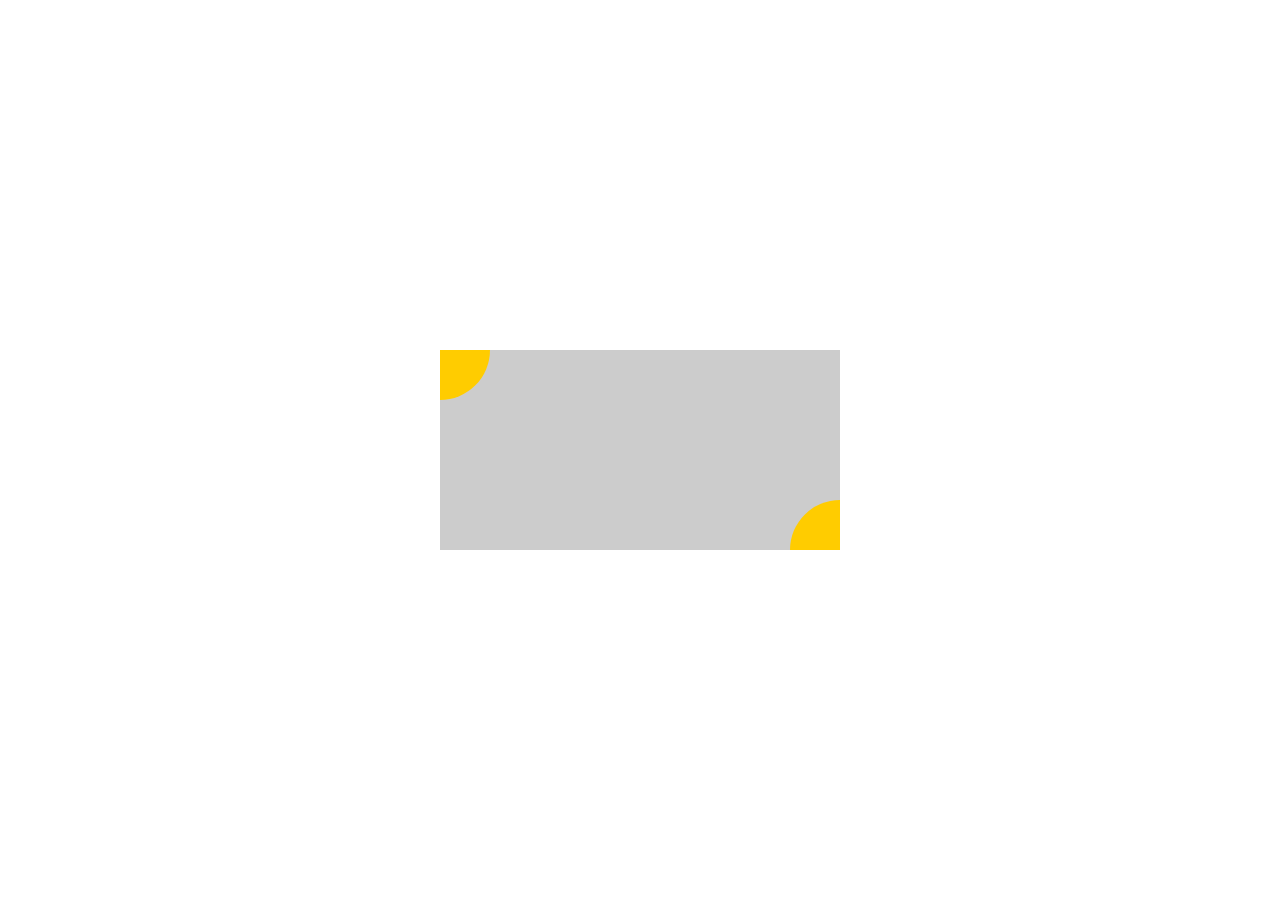
<file: 第一阶段/任务四：定位和居中问题/e104.html>
<!DOCTYPE html>
<html>
	<head>
		<meta charset="UTF-8">
		<title>任务四：定位和居中问题</title>
		<link href="e104.css" rel="stylesheet" type="text/css">
	</head>
	<body>
		<div id="square">
			<div id="circle_left"></div>
			<div id="circle_right"></div>
		</div>
	</body>
</html>
</file>
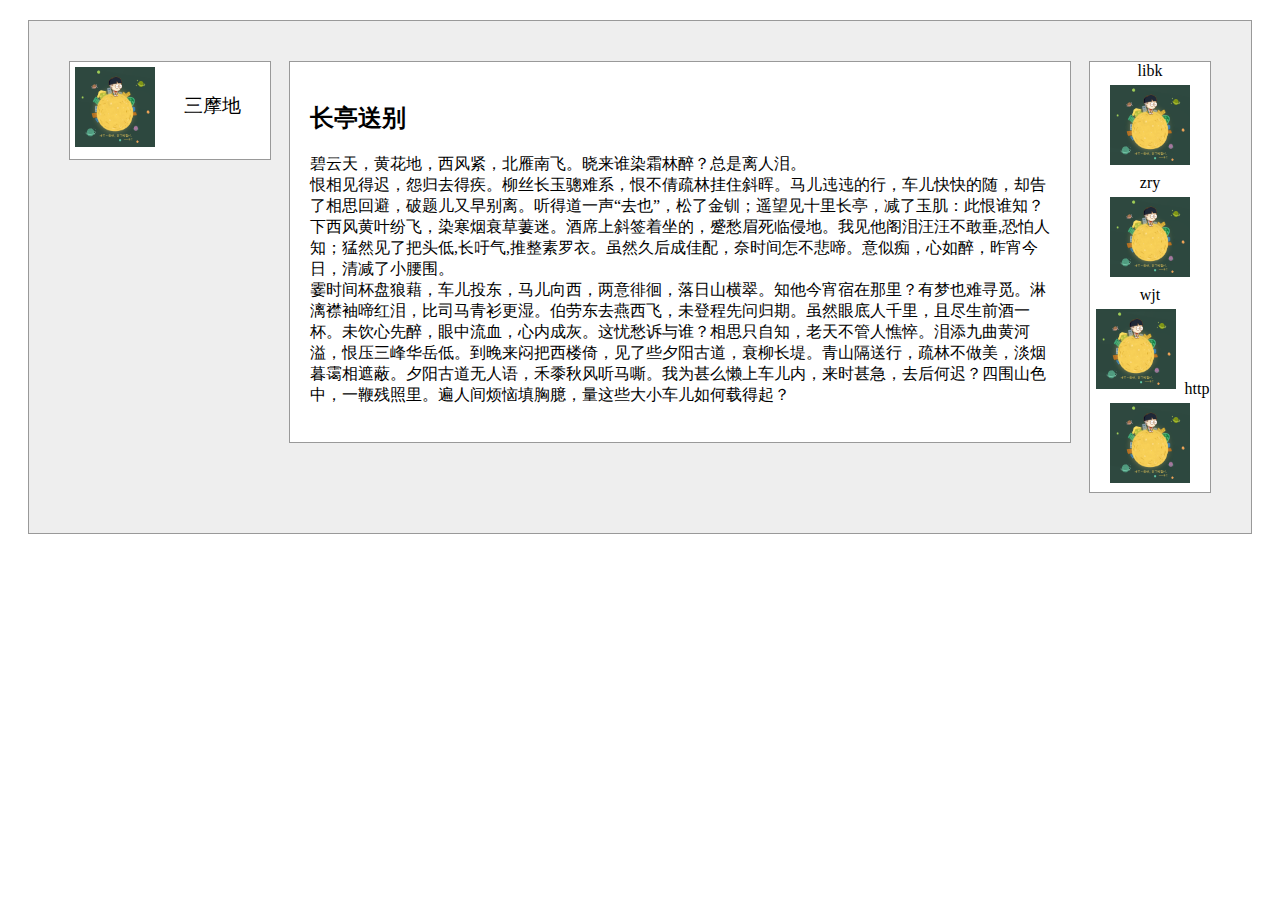
<file: 第一阶段/任务三：三栏式布局/float布局/e103_float.html>
<!DOCTYPE html>
<html>
<head>
	<meta charset="UTF-8">
	<title>三栏式布局</title>
	<link href="e103_float.css" rel="stylesheet" type="text/css">
</head>
<body>
	<div id="container">

		<div id="team">
			<img src="logo.PNG" alt="logo" title="团队logo">
			<span id="team_name">三摩地</span>
		</div>

		<div id="individual">
			<span>libk</span>
			<br />
			<img src="logo.PNG" alt="团队logo" title="团队logo">
			<br />
			<span>zry</span>
			<br />
			<img src="logo.PNG" alt="团队logo" title="团队logo">
			<br />
			<span>wjt</span>
			<br />
			<img src="logo.PNG" alt="团队logo" title="团队logo">
			<span>http</span>
			<br />
			<img src="logo.PNG" alt="团队logo" title="团队logo">
		</div>

		<div id="introduction">
			<article>
				<header>
					<h2>长亭送别</h2>
				</header>
				<p>
				碧云天，黄花地，西风紧，北雁南飞。晓来谁染霜林醉？总是离人泪。
				<br />
				恨相见得迟，怨归去得疾。柳丝长玉骢难系，恨不倩疏林挂住斜晖。马儿迍迍的行，车儿快快的随，却告了相思回避，破题儿又早别离。听得道一声“去也”，松了金钏；遥望见十里长亭，减了玉肌：此恨谁知？下西风黄叶纷飞，染寒烟衰草萋迷。酒席上斜签着坐的，蹙愁眉死临侵地。我见他阁泪汪汪不敢垂,恐怕人知；猛然见了把头低,长吁气,推整素罗衣。虽然久后成佳配，奈时间怎不悲啼。意似痴，心如醉，昨宵今日，清减了小腰围。
				<br />
				霎时间杯盘狼藉，车儿投东，马儿向西，两意徘徊，落日山横翠。知他今宵宿在那里？有梦也难寻觅。淋漓襟袖啼红泪，比司马青衫更湿。伯劳东去燕西飞，未登程先问归期。虽然眼底人千里，且尽生前酒一杯。未饮心先醉，眼中流血，心内成灰。这忧愁诉与谁？相思只自知，老天不管人憔悴。泪添九曲黄河溢，恨压三峰华岳低。到晚来闷把西楼倚，见了些夕阳古道，衰柳长堤。青山隔送行，疏林不做美，淡烟暮霭相遮蔽。夕阳古道无人语，禾黍秋风听马嘶。我为甚么懒上车儿内，来时甚急，去后何迟？四围山色中，一鞭残照里。遍人间烦恼填胸臆，量这些大小车儿如何载得起？
				</p>
			</article>
		</div>

		
		
	</div>

</body>
</html>
</file>
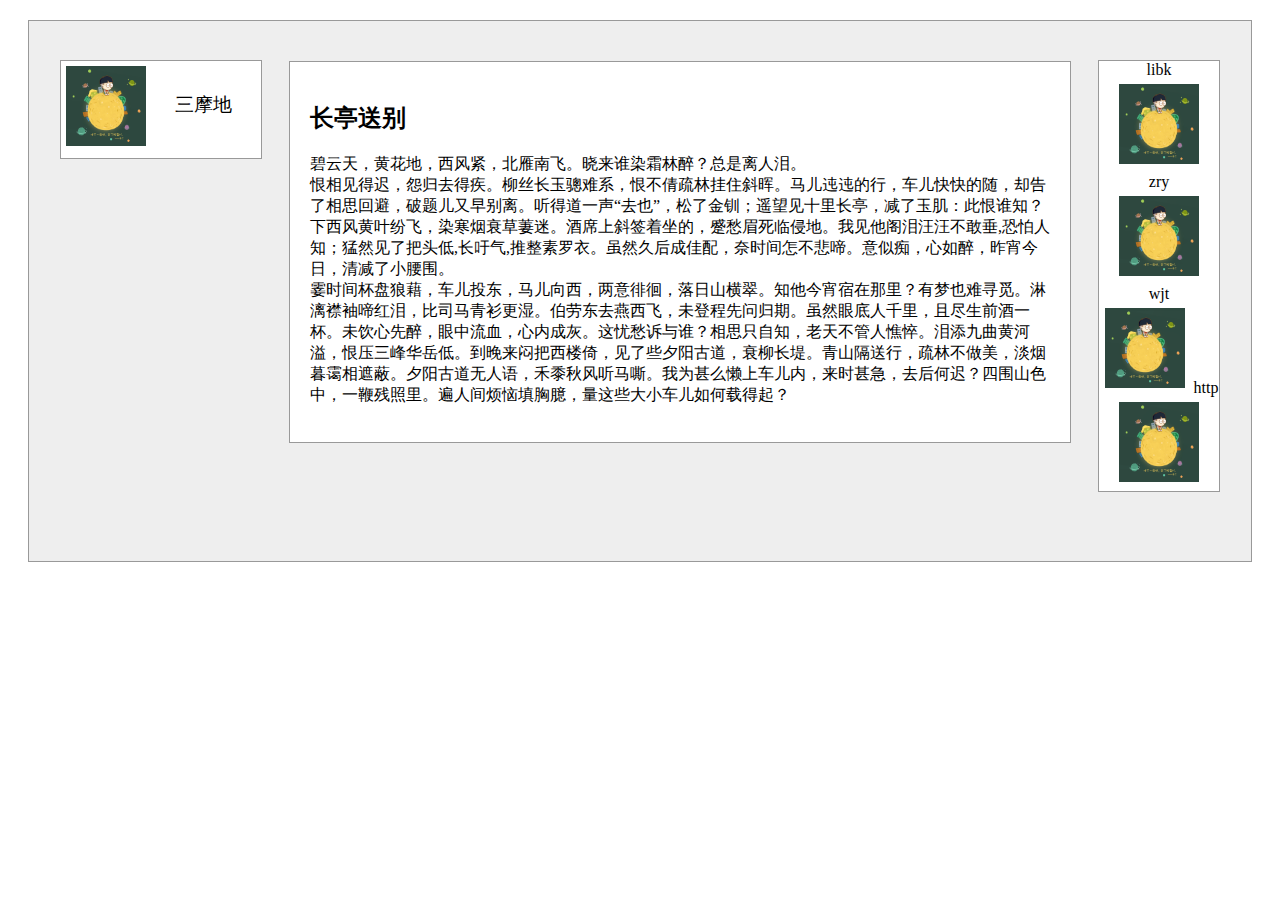
<file: 第一阶段/任务三：三栏式布局/position布局/e103_position.html>
<!DOCTYPE html>
<html>
<head>
	<meta charset="UTF-8">
	<title>三栏式布局</title>
	<link href="e103_position.css" rel="stylesheet" type="text/css">
</head>
<body>
	<div id="container">

		<div id="team">
			<img src="logo.PNG" alt="logo" title="团队logo">
			<span id="team_name">三摩地</span>
		</div>

		<div id="introduction">
			<article>
				<header>
					<h2>长亭送别</h2>
				</header>
				<p>
				碧云天，黄花地，西风紧，北雁南飞。晓来谁染霜林醉？总是离人泪。
				<br />
				恨相见得迟，怨归去得疾。柳丝长玉骢难系，恨不倩疏林挂住斜晖。马儿迍迍的行，车儿快快的随，却告了相思回避，破题儿又早别离。听得道一声“去也”，松了金钏；遥望见十里长亭，减了玉肌：此恨谁知？下西风黄叶纷飞，染寒烟衰草萋迷。酒席上斜签着坐的，蹙愁眉死临侵地。我见他阁泪汪汪不敢垂,恐怕人知；猛然见了把头低,长吁气,推整素罗衣。虽然久后成佳配，奈时间怎不悲啼。意似痴，心如醉，昨宵今日，清减了小腰围。
				<br />
				霎时间杯盘狼藉，车儿投东，马儿向西，两意徘徊，落日山横翠。知他今宵宿在那里？有梦也难寻觅。淋漓襟袖啼红泪，比司马青衫更湿。伯劳东去燕西飞，未登程先问归期。虽然眼底人千里，且尽生前酒一杯。未饮心先醉，眼中流血，心内成灰。这忧愁诉与谁？相思只自知，老天不管人憔悴。泪添九曲黄河溢，恨压三峰华岳低。到晚来闷把西楼倚，见了些夕阳古道，衰柳长堤。青山隔送行，疏林不做美，淡烟暮霭相遮蔽。夕阳古道无人语，禾黍秋风听马嘶。我为甚么懒上车儿内，来时甚急，去后何迟？四围山色中，一鞭残照里。遍人间烦恼填胸臆，量这些大小车儿如何载得起？
				</p>
			</article>
		</div>

		<div id="individual">
			<span>libk</span>
			<br />
			<img src="logo.PNG" alt="团队logo" title="团队logo">
			<br />
			<span>zry</span>
			<br />
			<img src="logo.PNG" alt="团队logo" title="团队logo">
			<br />
			<span>wjt</span>
			<br />
			<img src="logo.PNG" alt="团队logo" title="团队logo">
			<span>http</span>
			<br />
			<img src="logo.PNG" alt="团队logo" title="团队logo">
		</div>
		
	</div>

</body>
</html>
</file>
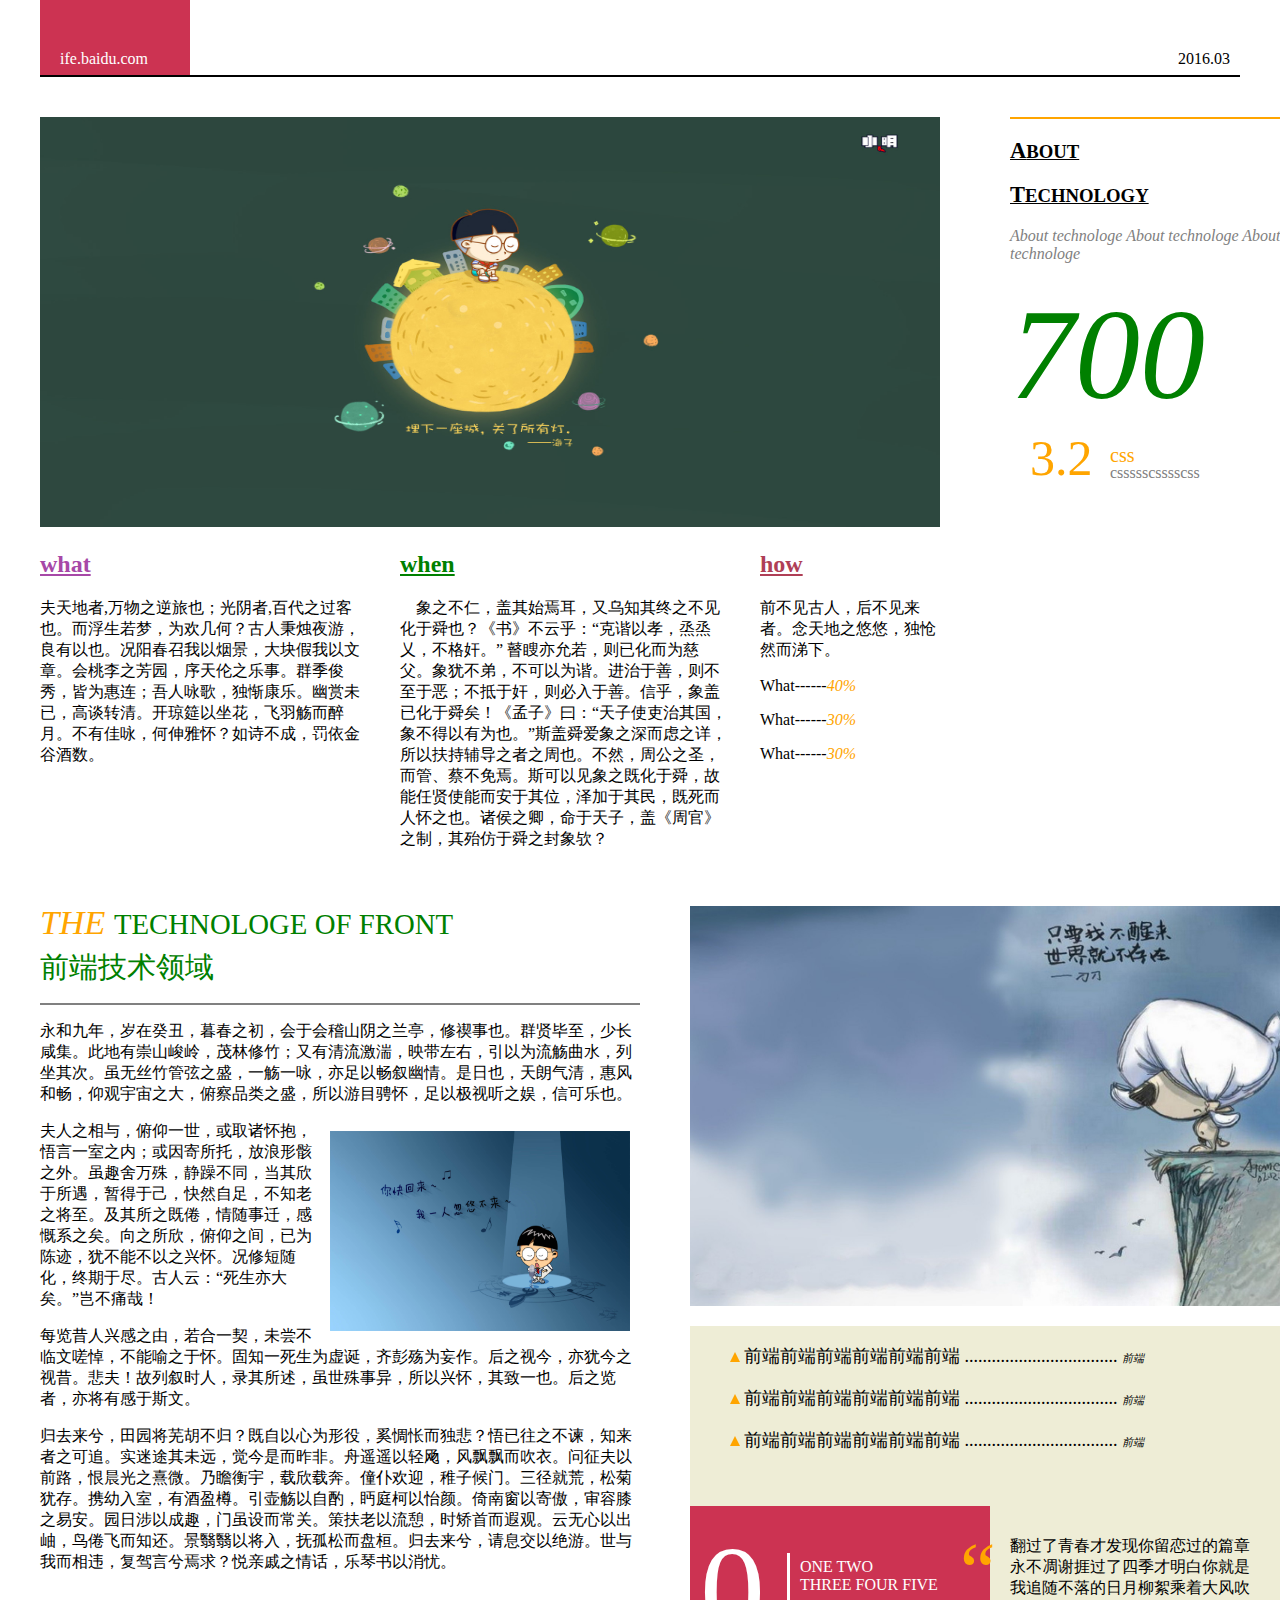
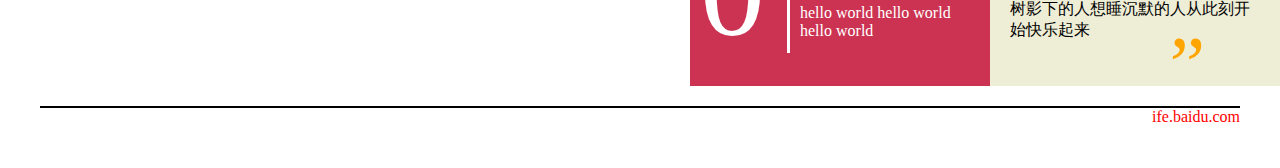
<file: 第一阶段/任务六：通过HTML及CSS模拟报纸排版/float定位/e106.html>
<!DOCTYPE html>
<html>
<head>
	<meta charset="UTF-8">
	<title>任务六：通过HTML及CSS模拟报纸排版</title>
	<link rel="stylesheet" href="e106.css">
</head>
<body>
	<div id="container">
		<header id="header">
			<div id="url_bgc">
				<a href="http://ife.baidu.com" title="百度前端技术学院">ife.baidu.com</a>
			</div>
			<span id="date">2016.03</span>
		</header>
		<section id="section_1">
			
			<div id="img_1">
				<img src="001.jpg">
				<div id="img_left"></div>
				<div id="img_right"></div>
			</div>

			<div id="sidebar">
				<h3><span>A</span>BOUT</h3>
				<h3><span>T</span>ECHNOLOGY</h3>
				<p id="about">About technologe About technologe About technologe</p>
				<p id="num_1">700</p>
				<div id="num_set">
					<span id="num_2">3.2</span>
					<span id="css_1">css</span>
					<span id="css_2">cssssscsssscss</span>
				</div>
			</div>

			
		</section>
		<section id="section_2">
			<div id="what">
				<h2>what</h2>
				<p>夫天地者,万物之逆旅也；光阴者,百代之过客也。而浮生若梦，为欢几何？古人秉烛夜游，良有以也。况阳春召我以烟景，大块假我以文章。会桃李之芳园，序天伦之乐事。群季俊秀，皆为惠连；吾人咏歌，独惭康乐。幽赏未已，高谈转清。开琼筵以坐花，飞羽觞而醉月。不有佳咏，何伸雅怀？如诗不成，罚依金谷酒数。</p>
			</div>
			<div id="when">
				<h2>when</h2>
				<p>　象之不仁，盖其始焉耳，又乌知其终之不见化于舜也？《书》不云乎：“克谐以孝，烝烝乂，不格奸。” 瞽瞍亦允若，则已化而为慈父。象犹不弟，不可以为谐。进治于善，则不至于恶；不抵于奸，则必入于善。信乎，象盖已化于舜矣！《孟子》曰：“天子使吏治其国，象不得以有为也。”斯盖舜爱象之深而虑之详，所以扶持辅导之者之周也。不然，周公之圣，而管、蔡不免焉。斯可以见象之既化于舜，故能任贤使能而安于其位，泽加于其民，既死而人怀之也。诸侯之卿，命于天子，盖《周官》之制，其殆仿于舜之封象欤？</p>
			</div>
			<div id="how">
				<h2>how</h2>
				<p>前不见古人，后不见来者。念天地之悠悠，独怆然而涕下。</p>
				<p>What------<span>40%</span></p>
				<p>What------<span>30%</span></p>
				<p>What------<span>30%</span></p>
			</div>	
		</section>

		<article id="article">
			<div id="article_left">
				<header id="article_header">
					<p id="head_one"><span>THE </span>TECHNOLOGE OF FRONT</p>
					<p id="head_two">前端技术领域 </ps>
				</header>
				<div>
					<p>
						<span>永</span>和九年，岁在癸丑，暮春之初，会于会稽山阴之兰亭，修禊事也。群贤毕至，少长咸集。此地有崇山峻岭，茂林修竹；又有清流激湍，映带左右，引以为流觞曲水，列坐其次。虽无丝竹管弦之盛，一觞一咏，亦足以畅叙幽情。是日也，天朗气清，惠风和畅，仰观宇宙之大，俯察品类之盛，所以游目骋怀，足以极视听之娱，信可乐也。
					</p>
					<img id="img_2" src="003.jpg">
					<p>
						夫人之相与，俯仰一世，或取诸怀抱，悟言一室之内；或因寄所托，放浪形骸之外。虽趣舍万殊，静躁不同，当其欣于所遇，暂得于己，快然自足，不知老之将至。及其所之既倦，情随事迁，感慨系之矣。向之所欣，俯仰之间，已为陈迹，犹不能不以之兴怀。况修短随化，终期于尽。古人云：“死生亦大矣。”岂不痛哉！
					</p>
					<p>
						每览昔人兴感之由，若合一契，未尝不临文嗟悼，不能喻之于怀。固知一死生为虚诞，齐彭殇为妄作。后之视今，亦犹今之视昔。悲夫！故列叙时人，录其所述，虽世殊事异，所以兴怀，其致一也。后之览者，亦将有感于斯文。 
					</p>
					<p>
						归去来兮，田园将芜胡不归？既自以心为形役，奚惆怅而独悲？悟已往之不谏，知来者之可追。实迷途其未远，觉今是而昨非。舟遥遥以轻飏，风飘飘而吹衣。问征夫以前路，恨晨光之熹微。乃瞻衡宇，载欣载奔。僮仆欢迎，稚子候门。三径就荒，松菊犹存。携幼入室，有酒盈樽。引壶觞以自酌，眄庭柯以怡颜。倚南窗以寄傲，审容膝之易安。园日涉以成趣，门虽设而常关。策扶老以流憩，时矫首而遐观。云无心以出岫，鸟倦飞而知还。景翳翳以将入，抚孤松而盘桓。归去来兮，请息交以绝游。世与我而相违，复驾言兮焉求？悦亲戚之情话，乐琴书以消忧。
					</p>
				</div>
			</div>
			<div id="article_right">
				<div id="art_right_img">
					<img  id="img_3" src="002.jpg">
					<div id="mask_bottom">
						<p id="describe">
							<span id="font_1">前端技术</span>
							<span id="font_2">&nbsp;&nbsp;前端技术前端技术</span>
						</p>
					</div>
					
				</div>	
				<div id="art_right_content">
					<p>
						<span class="triangle"></span>
						<span class="font_3">前端前端前端前端前端前端 ..................................</span>
						<span class="font_4">前端</span>
					<br />
						<span class="triangle"></span>
						<span class="font_3">前端前端前端前端前端前端 ..................................</span>
						<span class="font_4">前端</span>
					<br />
						<span class="triangle"></span>
						<span class="font_3">前端前端前端前端前端前端 ..................................</span>
						<span class="font_4">前端</span>
					</p>
					<div id="art_r_con_left">
						<span id="zero">0</span>
						<div id="zero_right">
							<span id="font_5">ONE TWO 
								<br /> 
								THREE FOUR FIVE
								<br /> 
							</span>
							<span id="font_6">
								hello world hello world 
								<br /> 
								hello world
								<br /> 
							</span>
						</div>
					</div>
					<div id="art_r_con_right">
						<span id="quota_left">“</span>	
							翻过了青春才发现你留恋过的篇章永不凋谢捱过了四季才明白你就是我追随不落的日月柳絮乘着大风吹树影下的人想睡沉默的人从此刻开始快乐起来
						<span id="quota_right">”</span> 
					</div>						
				</div>
			</div>
		</article>
		<footer id="footer">
			<a href="http://ife.baidu.com" title="百度前端技术学院" id="foot_url">ife.baidu.com</a>
		</footer>
	</div>
	
</body>
</html>
</file>
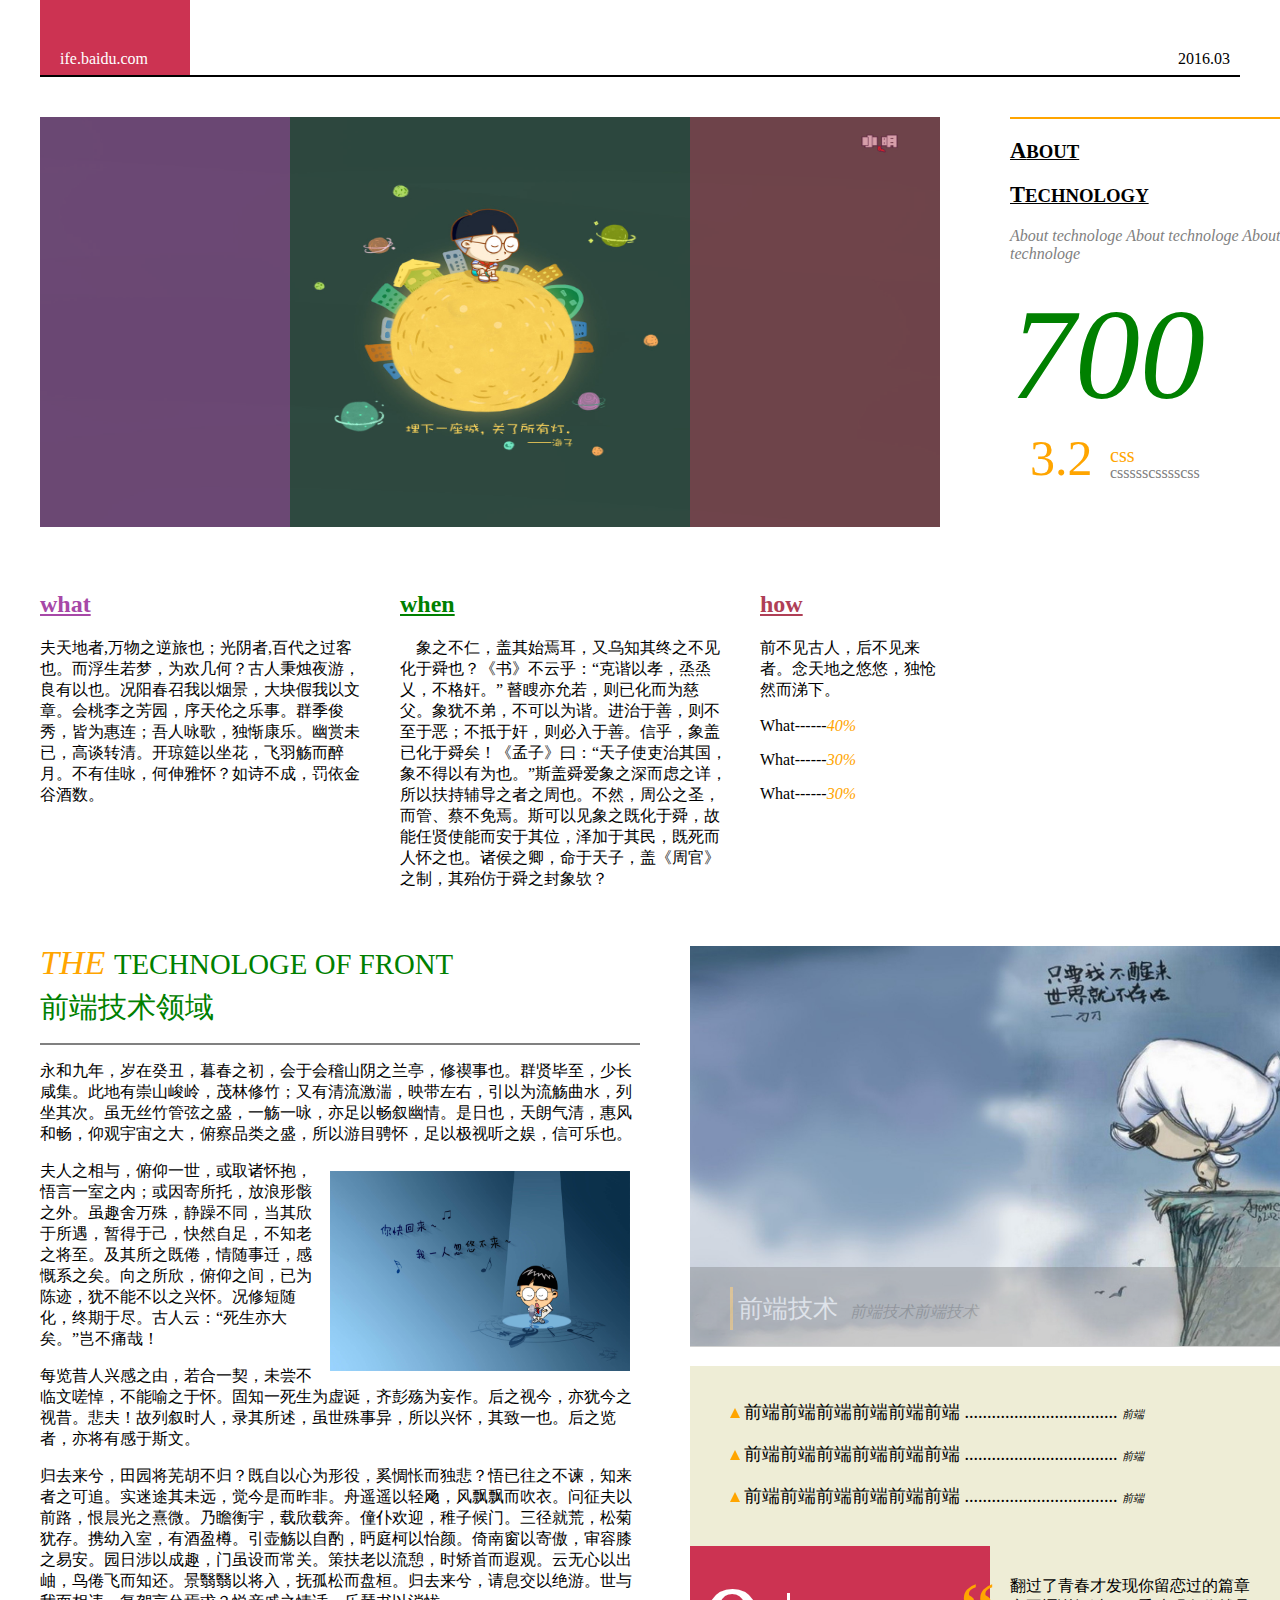
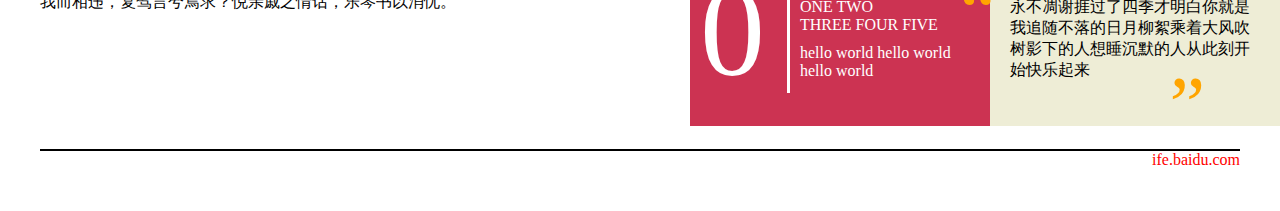
<file: 第一阶段/任务六：通过HTML及CSS模拟报纸排版/position定位/e106.html>
<!DOCTYPE html>
<html>
<head>
	<meta charset="UTF-8">
	<title>任务六：通过HTML及CSS模拟报纸排版</title>
	<link rel="stylesheet" href="e106.css">
</head>
<body>
	<div id="container">
		<header id="header">
			<div id="url_bgc">
				<a href="http://ife.baidu.com" title="百度前端技术学院">ife.baidu.com</a>
			</div>
			<span id="date">2016.03</span>
		</header>
		<section id="section_1">
			<div id="img_1">
				<img src="001.jpg">
				<div id="img_left"></div>
				<div id="img_right"></div>
			</div>
			<div id="sidebar">
				<h3><span>A</span>BOUT</h3>
				<h3><span>T</span>ECHNOLOGY</h3>
				<p id="about">About technologe About technologe About technologe</p>
				<p id="num_1">700</p>
				<div id="num_set">
					<span id="num_2">3.2</span>
					<span id="css_1">css</span>
					<span id="css_2">cssssscsssscss</span>
				</div>
			</div>

		</section>
		<section id="section_2">
			<div id="what">
				<h2>what</h2>
				<p>夫天地者,万物之逆旅也；光阴者,百代之过客也。而浮生若梦，为欢几何？古人秉烛夜游，良有以也。况阳春召我以烟景，大块假我以文章。会桃李之芳园，序天伦之乐事。群季俊秀，皆为惠连；吾人咏歌，独惭康乐。幽赏未已，高谈转清。开琼筵以坐花，飞羽觞而醉月。不有佳咏，何伸雅怀？如诗不成，罚依金谷酒数。</p>
			</div>
			<div id="when">
				<h2>when</h2>
				<p>　象之不仁，盖其始焉耳，又乌知其终之不见化于舜也？《书》不云乎：“克谐以孝，烝烝乂，不格奸。” 瞽瞍亦允若，则已化而为慈父。象犹不弟，不可以为谐。进治于善，则不至于恶；不抵于奸，则必入于善。信乎，象盖已化于舜矣！《孟子》曰：“天子使吏治其国，象不得以有为也。”斯盖舜爱象之深而虑之详，所以扶持辅导之者之周也。不然，周公之圣，而管、蔡不免焉。斯可以见象之既化于舜，故能任贤使能而安于其位，泽加于其民，既死而人怀之也。诸侯之卿，命于天子，盖《周官》之制，其殆仿于舜之封象欤？</p>
			</div>
			<div id="how">
				<h2>how</h2>
				<p>前不见古人，后不见来者。念天地之悠悠，独怆然而涕下。</p>
				<p>What------<span>40%</span></p>
				<p>What------<span>30%</span></p>
				<p>What------<span>30%</span></p>
			</div>	
		</section>

		<article id="article">
			<div id="article_left">
				<header id="article_header">
					<p id="head_one"><span>THE </span>TECHNOLOGE OF FRONT</p>
					<p id="head_two">前端技术领域 </ps>
				</header>
				<div>
					<p>
						<span>永</span>和九年，岁在癸丑，暮春之初，会于会稽山阴之兰亭，修禊事也。群贤毕至，少长咸集。此地有崇山峻岭，茂林修竹；又有清流激湍，映带左右，引以为流觞曲水，列坐其次。虽无丝竹管弦之盛，一觞一咏，亦足以畅叙幽情。是日也，天朗气清，惠风和畅，仰观宇宙之大，俯察品类之盛，所以游目骋怀，足以极视听之娱，信可乐也。
					</p>
					<img id="img_2" src="003.jpg">
					<p>
						夫人之相与，俯仰一世，或取诸怀抱，悟言一室之内；或因寄所托，放浪形骸之外。虽趣舍万殊，静躁不同，当其欣于所遇，暂得于己，快然自足，不知老之将至。及其所之既倦，情随事迁，感慨系之矣。向之所欣，俯仰之间，已为陈迹，犹不能不以之兴怀。况修短随化，终期于尽。古人云：“死生亦大矣。”岂不痛哉！
					</p>
					<p>
						每览昔人兴感之由，若合一契，未尝不临文嗟悼，不能喻之于怀。固知一死生为虚诞，齐彭殇为妄作。后之视今，亦犹今之视昔。悲夫！故列叙时人，录其所述，虽世殊事异，所以兴怀，其致一也。后之览者，亦将有感于斯文。 
					</p>
					<p>
						归去来兮，田园将芜胡不归？既自以心为形役，奚惆怅而独悲？悟已往之不谏，知来者之可追。实迷途其未远，觉今是而昨非。舟遥遥以轻飏，风飘飘而吹衣。问征夫以前路，恨晨光之熹微。乃瞻衡宇，载欣载奔。僮仆欢迎，稚子候门。三径就荒，松菊犹存。携幼入室，有酒盈樽。引壶觞以自酌，眄庭柯以怡颜。倚南窗以寄傲，审容膝之易安。园日涉以成趣，门虽设而常关。策扶老以流憩，时矫首而遐观。云无心以出岫，鸟倦飞而知还。景翳翳以将入，抚孤松而盘桓。归去来兮，请息交以绝游。世与我而相违，复驾言兮焉求？悦亲戚之情话，乐琴书以消忧。
					</p>
				</div>
			</div>
			<div id="article_right">
				<div id="art_right_img">
					<img  id="img_3" src="002.jpg">
					<div id="mask_bottom">
						<p id="describe">
							<span id="font_1">前端技术</span>
							<span id="font_2">&nbsp;&nbsp;前端技术前端技术</span>
						</p>
					</div>
					
				</div>	
				<div id="art_right_content">
					<p>
						<span class="triangle"></span>
						<span class="font_3">前端前端前端前端前端前端 ..................................</span>
						<span class="font_4">前端</span>
					<br />
						<span class="triangle"></span>
						<span class="font_3">前端前端前端前端前端前端 ..................................</span>
						<span class="font_4">前端</span>
					<br />
						<span class="triangle"></span>
						<span class="font_3">前端前端前端前端前端前端 ..................................</span>
						<span class="font_4">前端</span>
					</p>
					<div id="art_r_con_left">
						<span id="zero">0</span>
						<div id="zero_right">
							<span id="font_5">ONE TWO 
								<br /> 
								THREE FOUR FIVE
								<br /> 
							</span>
							<span id="font_6">
								hello world hello world 
								<br /> 
								hello world
								<br /> 
							</span>
						</div>
					</div>
					<div id="art_r_con_right">
						<span id="quota_left">“</span>	
							翻过了青春才发现你留恋过的篇章永不凋谢捱过了四季才明白你就是我追随不落的日月柳絮乘着大风吹树影下的人想睡沉默的人从此刻开始快乐起来
						<span id="quota_right">”</span> 
					</div>						
				</div>
			</div>
		</article>
		<footer id="footer">
			<a href="http://ife.baidu.com" title="百度前端技术学院" id="foot_url">ife.baidu.com</a>
	</footer>
	</div>
	
</body>
</html>
</file>
<file: 第二阶段/任务十八：基础JavaScript练习（一）/style.css>
.panel {
  float: left;
}
.field-1 {
  width: 400px;
  margin: 40px 20px;
}
.btn {
  margin: 10px 20px;
}
.field-2 {
  margin: 50px 20px 0 450px;
  height: 500px;
  overflow: auto;
  position: relative;
}

.bar {
  position: absolute;
  bottom: 50px;
  border: 1px solid black;
}
</file>
<file: 第一阶段/任务二：零基础HTML及CSS编码（一）/e102.css>
body
{
	background-color: #E6E6E6;
	margin: 0px;
	padding: 0px;
	font-family: "微软雅黑";
}

#nav_head
{
	background-color: #222222;
	height: 60px;
}

#nav_head img
{
	margin: 5px 0px 0px 40px;
}

#nav_head ul
{
	position: absolute;
	top: 5px;
	right: 10px;
	list-style-type: circle;
}

#nav_head ul li
{
	
	display: inline;
	float: left;
}

#nav_head ul li a:link, #nav_head ul li a:visited
{
	margin-right: 20px;
	width: 100px;
	color: white;
	text-decoration: none;
}

#nav_head ul li a:hover, #nav_head ul li a:active
{
	color: orange;	
}

.article
{
	margin: 20px;
	padding: 20px;
	background-color: white;
	border-style: groove;
	border-color: #CCCCCC;
}

.figure
{
	border: solid;
	border-width: 1px;
	border-color: #E6E6E6;
	width: 120px;
	height: 140px;
}

.figcaption
{
	text-align: center;
}
.picture
{
	width: 100px;
	height: 100px;
	margin: 10px;
}

#table
{
	border-collapse:collapse;
}

#table,#table tr,#table th,#table td
{
	border: 1px solid grey;
}

#table th
{
	color: white;
	background-color: black;
	width: 300px;
	text-align: left;
}

.conclusion
{
	background-color: grey;
}

#sidebar_head
{
	border-left: 2px solid grey;
	padding: 10px;
}

#form_table
{
	text-align: center;
	margin: auto;
}

#form_table td:first-child
{
	text-align: right;
}

#form_table td:last-child
{
	text-align: left;
}

#introduction
{
	width: 800px;
	height: 100px;
}

#submit
{
	width: 100%;
	height: 50px;
	border-radius: 10px;
	background-color: blue;
}

#footer
{
	background-color: #222222;
	height: 60px;
	text-align: center;
}

#footer span
{
	position: relative;
	top:20px;
    font-size: larger;
    color: white;
    font-family: "Avenir Next";
}
</file>
<file: 第一阶段/任务五：零基础HTML及CSS编码（二）/e105.css>
body
{
	background-color: #E6E6E6;
	margin: 0px;
	padding: 0px;
	font-family: "微软雅黑";
}

#nav_head
{
	background-color: #222222;
	height: 60px;
}

#nav_head img
{
	margin: 5px 0px 0px 40px;
}

#nav_head ul
{
	position: absolute;
	top: 5px;
	right: 10px;
	list-style-type: circle;
}

#nav_head ul li
{
	
	display: inline;
	float: left;
}

#nav_head ul li a:link, #nav_head ul li a:visited
{
	margin-right: 20px;
	width: 100px;
	color: white;
	text-decoration: none;
}

#nav_head ul li a:hover, #nav_head ul li a:active
{
	color: orange;	
}

#sidebar
{
	float: right;
	width: 400px;
	margin: 20px;
}

.article
{
	margin: 20px 480px 20px 20px;
	padding: 20px;
	background-color: white;
	border-style: groove;
	border-color: #CCCCCC;
}

.figure
{
	border: solid;
	border-width: 1px;
	border-color: #E6E6E6;
	width: 120px;
	height: 140px;
	display: inline-block;
}

.figcaption
{
	text-align: center;
}
.picture
{
	width: 100px;
	height: 100px;
	margin: 10px;
}

#table
{
	border-collapse:collapse;
}

#table,#table tr,#table th,#table td
{
	border: 1px solid grey;
}

#table th
{
	color: white;
	background-color: black;
	width: 300px;
	text-align: left;
}

.conclusion
{
	background-color: grey;
}

#sidebar_head
{
	border-left: 2px solid grey;
	padding: 10px;
}

#form_table
{
	text-align: center;
	margin: auto;
}

#form_table td:first-child
{
	text-align: right;
}

#form_table td:last-child
{
	text-align: left;
}

#introduction
{
	width: 200px;
	height: 100px;
}

#submit
{
	width: 100%;
	height: 50px;
	border-radius: 10px;
	background-color: blue;
}

#footer
{
	background-color: #222222;
	height: 60px;
	text-align: center;
}

#footer span
{
	position: relative;
	top:20px;
    font-size: larger;
    color: white;
    font-family: "Avenir Next";
}
</file>
<file: 第一阶段/任务四：定位和居中问题/e104.css>
#square
{
	background-color: #ccc;
	position: absolute;
	width: 400px;
	height: 200px;
	top: 50%;
	left: 50%;
	margin: -100px 0 0 -200px;
}

#circle_left 
{
	width: 50px;
	height: 50px;
	background-color: #fc0;
	border-radius: 0 0 50px 0;
}
#circle_right 
{	
	width: 50px;
	height: 50px;
	background-color: #fc0;
	border-radius: 50px 0 0 0;
	position: absolute;
	right: 0px;
	bottom: 0px;
}
</file>
<file: 第一阶段/任务三：三栏式布局/float布局/e103_float.css>
#container
{
	height: auto;
	background-color: #eee;
	border:solid #999 1px;
	margin: 20px;
	padding: 20px;
	overflow: auto;
	font-family: "微软雅黑";
}

#team
{
	float: left;
	width: 200px;
	margin: 20px;
	background-color: white;
	border: solid #999 1px;
}

#team img
{
	width: 80px;
	height: 80px;
	margin:5px;
}

#team_name
{
	position: relative;
	bottom: 40px;
	left: 20px;
	font-size: larger;
}

#introduction
{
	background-color: white;
	margin: 20px 160px 20px 240px;
	padding: 20px;
	border: solid #999 1px;
}

#individual
{
	float: right;
	width: 120px;
	margin: 20px;
	background-color: white;
	text-align: center;
	border: solid #999 1px;
}

#individual img
{
	width: 80px;
	height: 80px;
	margin:5px;
}
</file>
<file: 第一阶段/任务三：三栏式布局/position布局/e103_position.css>
#container
{
	height: auto;
	background-color: #eee;
	border:solid #999 1px;
	margin: 20px;
	padding: 20px;
	overflow: auto;
	min-height: 500px;
	font-family: "微软雅黑";
}

#team
{
	position: absolute;
	width: 200px;
	top: 60px;
	left: 60px;
	background-color: white;
	border: solid #999 1px;
}

#team img
{
	width: 80px;
	height: 80px;
	margin:5px;
}

#team_name
{
	position: relative;
	bottom: 40px;
	left: 20px;
	font-size: larger;
}

#introduction
{
	background-color: white;
	margin: 20px 160px 20px 240px;
	padding: 20px;
	border: solid #999 1px;
}

#individual
{
	position: absolute;
	width: 120px;
	top: 60px;
	right: 60px;
	background-color: white;
	text-align: center;
	border: solid #999 1px;
}

#individual img
{
	width: 80px;
	height: 80px;
	margin:5px;
}
</file>
<file: 第一阶段/任务六：通过HTML及CSS模拟报纸排版/float定位/e106.css>
body
{
	margin: 0 auto;
	padding: 0px;
}
#container
{
	padding: 0px 40px 0px 40px;
	margin: 0px;
}
/*#url_bgc
{
	
}
*/
#header
{
	border-bottom: 2px solid;
}

#header a:link, #header a:visited
{
	background-color: #CC3352;
	width: 130px;
	height: 25px;
	color: white;
	text-decoration:none;
	display: block;
	padding-top: 50px;
	padding-left: 20px;
}

#header a:hover, #header a:active
{
	color: orange;
	width: 130px;
	height: 25px;
	background-color: green;
	display: block;
}

#date
{
	position: absolute;
	top: 50px;
	right: 50px;
}
/*#header a:hover, #header a:active
{
	color: orange;
	width: 150px;
	height: 70px;
	background-color: blue;
	display: block;
}

#date
{
	position: absolute;
	top: 50px;
	right: 50px;
}*/

#section_1
{
	margin: 40px 0px 40px 0px;
	padding: 0px;
	position: relative;
}

#img_1
{
	float: left;
	
}
	
#img_1 img
{
	width: 900px;
	height: 410px;
}

/*#img_left
{
	float: left;
	background-color: #A748A7;
	
	width: 250px;
	height: 410px;
	opacity: 0.5;
}

#img_right
{
	float: right;
	background-color: #AF3F56;
	
	left: 650px;
	width: 250px;
	height: 410px;
	opacity: 0.5;
}*/


#sidebar
{
	margin-left: 970px;
	border-top: 2px solid orange;
	width: 300px;
}

#sidebar h3
{
	text-decoration: underline;
}

#sidebar h3 span
{
	font-size: larger;
}

#about
{
	font-style: italic;
	color: grey;
}

#num_1
{
	font-size: 130px;
	margin: 0px;
	padding: 0px;
	font-style: italic;
	color: green;
}

#num_set
{
	position: relative;
	padding-left: 20px;
}

#num_2
{
	font-size: 50px;
	margin: 0px;
	padding: 0px;
	color: orange;
}

#css_1
{
	color: orange;
	font-size: 20px;
	position: absolute;
	top: 15px;
	left: 100px;
}

#css_2
{
	color: grey;
	position: absolute;
	top: 35px;
	left: 100px;
}

#section_2
{
	width: 950px;
}

#what
{
	float: left;
	width: 330px;
	margin: 0px 30px 0px 0px;
}

#when
{
	float: left;
	width: 330px;
	margin: 0px 30px 0px 0px;
}

#how
{
	float: left;
	width: 190px;
	margin: 0px 30px 0px 0px;
}

#what h2
{
	color: #A748A7;
	text-decoration: underline;
}
#when h2
{
	color: green;
	text-decoration: underline;
}
#how h2
{
	color: #AF3F56;
	text-decoration: underline;
}
#how span
{
	color: orange;
	font-style: italic;
}

#article
{
	clear: left;
	padding-top: 20px;
	position: relative;
	font-family: "微软雅黑";
}

#article_left
{
    width: 600px;
    /*padding-bottom: 120px;*/
    float: left;
}

#article_header
{
	border-bottom: 2px grey solid;
}

#article_header p
{
	color: green;
	font-size: 1.8em;
	line-height: 50%;
}

#article_header p span
{
	color: orange;
	font-size: larger;
	font-style: italic;
}

#article_left img
{
	width: 300px;
	height: 200px;
	float: right;
	margin: 10px;
}

#article_right
{
	width: 600px;
	padding-top: 20px;
	margin-left: 650px;
}

#art_right_img
{
	
}

#img_3
{
	width: 600px;
	height:400px;
}

#mask_bottom
{
	position: absolute;
	width: 600px;
	height: 80px;
	bottom: 3px;
	background-color: #666666;
	opacity: 0.3;
}

#mask_bottom p
{
	padding: 5px 5px 5px 5px;
	margin-left: 40px;
	margin-top: 20px;
	border-left: 3px solid;
	border-color: orange;
}

#font_1
{
	font-size: 25px;
	color: #fff;
}

#font_2
{
	font-style: italic;
	color: #000;
}

#art_right_content
{
	
	width: 600px;
	position: relative;
	background-color: #eeedd6;
	height: 360px
}

#art_right_content p
{
	padding: 10px 0px 0px 40px;
	line-height: 250%;
}

.triangle
{
	width: 0;
	height: 0;
	border-left:5px solid transparent;
	border-right: 5px solid transparent;
	border-bottom: 10px solid orange;
	display: inline-block;
}

.font_3
{
	font-size: 18px;
	font-family: "微软雅黑";
}

.font_4
{
	font-size: 11px;
	font-family: "微软雅黑";
	font-style: italic;
}

#art_r_con_left
{
	position: absolute;
	width: 300px;
	height: 180px;
	top: 180px;
	left: 0px;
	background-color: #CC3352
}

#zero
{
	font-size: 130px;
	color: white;
	margin: 10px 0px 0px 10px;
	display: inline-block;
}

#zero_right
{
	border-left: 3px solid white;
	position: absolute;
	top: 47px;
	right: 10px;
	width: 190px;
	height: 100px;

}
#font_5
{
	margin: 5px 0px 10px 10px;
	display: inline-block;
	color: white;
}

#font_6
{
	margin: 0px 0px 10px 10px;
	display: inline-block;
	color: white;
}

#art_r_con_right
{
	position: absolute;
	width: 250px;
	height: 180px;
	top: 180px;
	left: 320px;
	margin-top: 30px;
}

#quota_left
{
	float: left;
	font-size: 80px;
	font-family: "黑体";
	color: orange;
	margin: -10px 0px -80px -50px;
}

#quota_right
{
	float: right;
	font-size: 80px;
	font-family: "黑体";
	color: orange;
	margin-right: 55px;
}

#art_r_con_right p
{
	font-style: italic;
	line-height: 130%;
}

#footer
{
	clear: both;
	border-top: 2px solid;
	height: 60px;
	margin-top: 20px;
	
}
#foot_url
{
	float: right;
	text-decoration: none;
	color: red;
}
</file>
<file: 第一阶段/任务六：通过HTML及CSS模拟报纸排版/position定位/e106.css>
body
{
	margin: 0px;
	padding: 0px;
}
#container
{
	padding: 0px 40px 0px 40px;
	margin: 0px;

}
/*#url_bgc
{
	
}
*/
#header
{
	border-bottom: 2px solid;
}

#header a:link, #header a:visited
{
	background-color: #CC3352;
	width: 130px;
	height: 25px;
	color: white;
	text-decoration:none;
	display: block;
	padding-top: 50px;
	padding-left: 20px;
}

#header a:hover, #header a:active
{
	color: orange;
	width: 130px;
	height: 25px;
	background-color: green;
	display: block;
}

#date
{
	position: absolute;
	top: 50px;
	right: 50px;
}
/*#header a:hover, #header a:active
{
	color: orange;
	width: 150px;
	height: 70px;
	background-color: blue;
	display: block;
}

#date
{
	position: absolute;
	top: 50px;
	right: 50px;
}*/

#section_1
{
	margin: 40px 0px 40px 0px;
	padding: 0px;
	position: relative;
}

#img_1
{
	position:relative;
}
	
#img_1 img
{
	width: 900px;
	height: 410px;
}

#img_left
{
	position: absolute;
	background-color: #A748A7;
	top: 0px;
	width: 250px;
	height: 410px;
	opacity: 0.5;
}

#img_right
{
	position: absolute;
	background-color: #AF3F56;
	top: 0px;
	left: 650px;
	width: 250px;
	height: 410px;
	opacity: 0.5;
}


#sidebar
{
	position: absolute;
	top: 0px;
	left: 970px;
	border-top: 2px solid orange;
	width: 300px;
	font-family: "微软雅黑";
}

#sidebar h3
{
	text-decoration: underline;
}

#sidebar h3 span
{
	font-size: larger;
}

#about
{
	font-style: italic;
	color: grey;
}

#num_1
{
	font-size: 130px;
	margin: 0px;
	padding: 0px;
	font-style: italic;
	color: green;
}

#num_set
{
	position: relative;
	padding-left: 20px;
}

#num_2
{
	font-size: 50px;
	margin: 0px;
	padding: 0px;
	color: orange;
}

#css_1
{
	color: orange;
	font-size: 20px;
	position: absolute;
	top: 15px;
	left: 100px;
}

#css_2
{
	color: grey;
	position: absolute;
	top: 35px;
	left: 100px;
}

#section_2
{
	width: 950px;
}


#what
{
	float: left;
	width: 330px;
	margin: 0px 30px 0px 0px;
	font-family: "微软雅黑";
}

#when
{
	float: left;
	width: 330px;
	margin: 0px 30px 0px 0px;
	font-family: "微软雅黑";
}

#how
{
	float: left;
	width: 190px;
	margin: 0px 30px 0px 0px;
	font-family: "微软雅黑";
}

#what h2
{
	color: #A748A7;
	text-decoration: underline;
}
#when h2
{
	color: green;
	text-decoration: underline;
}
#how h2
{
	color: #AF3F56;
	text-decoration: underline;
}
#how span
{
	color: orange;
	font-style: italic;
}

#article
{
	clear: left;
	padding-top: 20px;
	position: relative;
	font-family: "微软雅黑";
}

#article_left
{
    width: 600px;
    padding-bottom: 120px;
}

#article_header
{
	border-bottom: 2px grey solid;
}

#article_header p
{
	color: green;
	font-size: 1.8em;
	line-height: 50%;
}

#article_header p span
{
	color: orange;
	font-size: larger;
	font-style: italic;
}

#article_left img
{
	width: 300px;
	height: 200px;
	float: right;
	margin: 10px;
}

#article_right
{
	position: absolute;
	width: 600px;
	top: 0px;
	left: 650px;
	margin-top: 40px;
}

#art_right_img
{
	position: absolute;
	top: 0px;
}

#img_3
{
	width: 600px;
	height:400px;
}

#mask_bottom
{
	position: absolute;
	width: 600px;
	height: 80px;
	bottom: 3px;
	background-color: #666666;
	opacity: 0.3;
}

#mask_bottom p
{
	padding: 5px 5px 5px 5px;
	margin-left: 40px;
	margin-top: 20px;
	border-left: 3px solid;
	border-color: orange;
}

#font_1
{
	font-size: 25px;
	color: #fff;
}

#font_2
{
	font-style: italic;
	color: #000;
}

#art_right_content
{
	position: absolute;
	width: 600px;
	top: 420px;
	background-color: #eeedd6;
	height: 360px
}

#art_right_content p
{
	padding: 10px 0px 0px 40px;
	line-height: 250%;
}

.triangle
{
	width: 0;
	height: 0;
	border-left:5px solid transparent;
	border-right: 5px solid transparent;
	border-bottom: 10px solid orange;
	display: inline-block;
}

.font_3
{
	font-size: 18px;
	font-family: "微软雅黑";
}

.font_4
{
	font-size: 11px;
	font-family: "微软雅黑";
	font-style: italic;
}

#art_r_con_left
{
	position: absolute;
	width: 300px;
	height: 180px;
	top: 180px;
	left: 0px;
	background-color: #CC3352
}

#zero
{
	font-size: 130px;
	color: white;
	margin: 10px 0px 0px 10px;
	display: inline-block;
}

#zero_right
{
	border-left: 3px solid white;
	position: absolute;
	top: 47px;
	right: 10px;
	width: 190px;
	height: 100px;

}
#font_5
{
	margin: 5px 0px 10px 10px;
	display: inline-block;
	color: white;
}

#font_6
{
	margin: 0px 0px 10px 10px;
	display: inline-block;
	color: white;
}

#art_r_con_right
{
	position: absolute;
	width: 250px;
	height: 180px;
	top: 180px;
	left: 320px;
	margin-top: 30px;
}

#quota_left
{
	float: left;
	font-size: 80px;
	font-family: "黑体";
	color: orange;
	margin: -10px 0px -80px -50px;
}

#quota_right
{
	float: right;
	font-size: 80px;
	font-family: "黑体";
	color: orange;
	margin-right: 55px;
}

#art_r_con_right p
{
	font-style: italic;
	line-height: 130%;
}

#footer
{
	border-top: 2px solid;
	height: 60px;
	
}
#foot_url
{
	float: right;
	text-decoration: none;
	color: red;
}
</file>
